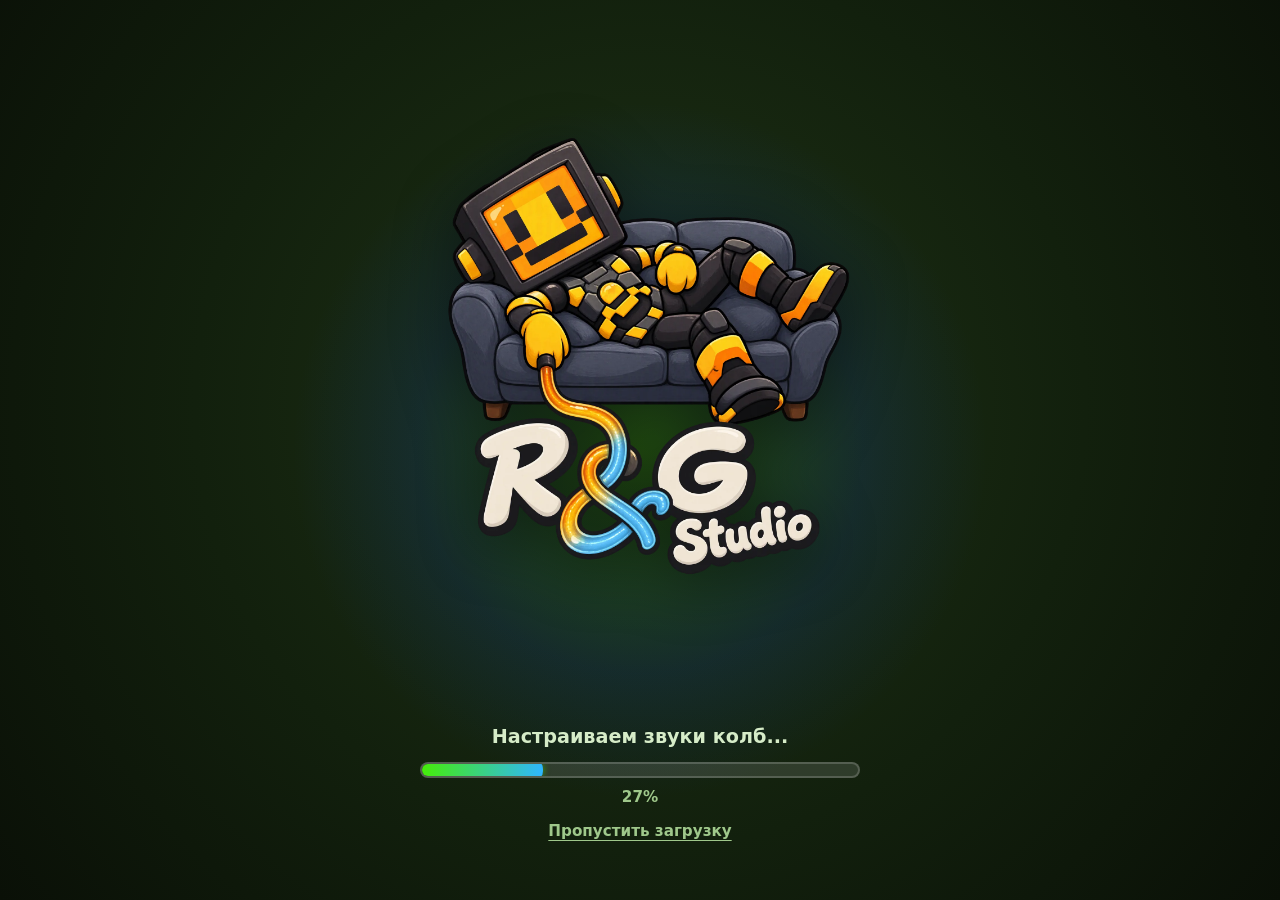
<file: index.html>
<!DOCTYPE html>
<html lang="ru">
<head>
  <meta charset="UTF-8">
  <meta name="viewport" content="width=device-width, initial-scale=1.0, maximum-scale=1.0, user-scalable=no, viewport-fit=cover">
  <title>Флорика - Спасение Мэйлии</title>
  <meta name="theme-color" content="#12200d">
  <link rel="manifest" href="manifest.json">
  <link rel="icon" type="image/png" href="assets/icons/favicon.png">
  <link rel="apple-touch-icon" href="assets/icons/icon-192.png">
  <link rel="stylesheet" href="css/style.css">
</head>
<body>

  <div class="studio-intro" id="studio-intro">
    <div class="studio-glow"></div>
    <img src="assets/samples/studio_icon.webp" alt="R&amp;G Studio" class="studio-icon" onerror="this.style.display='none'; document.getElementById('studio-fallback').style.display='block';">
    <div class="studio-fallback" id="studio-fallback">R&amp;G Studio</div>
    <div class="loader-panel" id="loader-panel">
      <div class="loader-status" id="loader-status">Флори включает свет в лаборатории...</div>
      <div class="loader-track" role="progressbar" aria-valuemin="0" aria-valuemax="100"><span id="loader-fill"></span></div>
      <div class="loader-percent" id="loader-percent">0%</div>
      <button class="btn-primary-3d loader-start is-hidden" id="btn-loader-start" data-sfx="none" onclick="Loader.start()">НАЧАТЬ</button>
      <button class="loader-skip" id="btn-loader-skip" data-sfx="none" onclick="Loader.skip()">Пропустить загрузку</button>
    </div>
  </div>

  <div class="fade-overlay" id="fade-overlay"></div>

  <div class="toast" id="toast"></div>

  <div class="modal-backdrop" id="modal-settings" onclick="App.closeModal('modal-settings')">
    <div class="modal-card modal-scroll" onclick="event.stopPropagation()">
      <h2 class="modal-title">НАСТРОЙКИ</h2>
      <div class="modal-row">
        <span class="modal-label">Звук и музыка</span>
        <button class="btn-toggle" id="btn-sound-toggle" onclick="App.toggleSound()">ВКЛ</button>
      </div>
      <div class="vol-row">
        <span class="vol-label">Музыка</span>
        <input type="range" class="vol-range" id="vol-music" min="0" max="100" step="1" value="40">
        <span class="vol-value" id="vol-music-value">40%</span>
      </div>
      <div class="vol-row">
        <span class="vol-label">Звуки</span>
        <input type="range" class="vol-range" id="vol-sfx" min="0" max="100" step="1" value="20">
        <span class="vol-value" id="vol-sfx-value">20%</span>
      </div>
      <div class="vol-row">
        <span class="vol-label">Голос Флори</span>
        <input type="range" class="vol-range" id="vol-voice" min="0" max="100" step="1" value="70">
        <span class="vol-value" id="vol-voice-value">70%</span>
      </div>
      <div class="modal-row">
        <span class="modal-label track-label" id="track-label">Трек 1 из 3</span>
        <button class="btn-toggle" type="button" onclick="App.nextTrack()">ДАЛЕЕ</button>
      </div>
      <div class="modal-row" id="row-fullscreen">
        <span class="modal-label">На весь экран</span>
        <button class="btn-toggle is-off" id="btn-fullscreen" onclick="App.toggleFullscreen()">ВЫКЛ</button>
      </div>
      <button class="btn-secondary-3d" onclick="App.replayPrologue()">ПОСМОТРЕТЬ ПРОЛОГ СНОВА</button>
      <div class="dev-code-row" id="dev-code-row">
        <input type="text" id="dev-code-input" placeholder="Код разработчика" autocomplete="off" autocapitalize="off" spellcheck="false">
        <button class="btn-toggle" onclick="App.applyDevCode()">ОК</button>
      </div>
      <div class="dev-panel is-hidden" id="dev-panel">
        <div class="modal-row">
          <span class="modal-label">Демо-режим</span>
          <button class="btn-toggle is-off" id="btn-demo-toggle" onclick="App.toggleDemo()">ВЫКЛ</button>
        </div>
        <div class="demo-slider">
          <input type="range" id="demo-range" min="0" max="100" step="1" value="0">
          <span id="demo-value">0%</span>
        </div>
        <p class="modal-note">С 85% открывается сдача данных. Реальный прогресс игрока не меняется.</p>
      </div>
      <button class="btn-danger-3d" id="btn-reset-progress" onclick="App.resetProgress()">СБРОСИТЬ ПРОГРЕСС</button>
      <button class="btn-primary-3d" data-sfx="back" onclick="App.closeModal('modal-settings')">ГОТОВО</button>
    </div>
  </div>

  <div class="modal-backdrop" id="modal-exit" onclick="App.closeModal('modal-exit')">
    <div class="modal-card" onclick="event.stopPropagation()">
      <h2 class="modal-title">ВЫЙТИ ИЗ ИГРЫ?</h2>
      <p class="modal-text">Мэйлия и Флори будут ждать тебя в лаборатории.</p>
      <button class="btn-primary-3d" onclick="App.closeModal('modal-exit')">ОСТАТЬСЯ</button>
      <button class="btn-danger-3d" onclick="App.confirmExit()">ВЫЙТИ</button>
    </div>
  </div>

  <div class="modal-backdrop" id="modal-submit" role="dialog" aria-modal="true" onclick="App.closeModal('modal-submit')">
    <div class="modal-card" onclick="event.stopPropagation()">
      <h2 class="modal-title">СДАТЬ ДАННЫЕ?</h2>
      <p class="modal-text" id="submit-text"></p>
      <button class="btn-primary-3d" onclick="App.confirmSubmit()">СДАТЬ ДАННЫЕ</button>
      <button class="btn-secondary-3d" id="submit-cancel" onclick="App.closeModal('modal-submit')">ЕЩЁ ПОИСКАТЬ</button>
    </div>
  </div>

  <div class="fusion" id="fusion">
    <div class="fusion-stage">
      <div class="fusion-flask fusion-left" id="fusion-left"></div>
      <div class="fusion-flask fusion-right" id="fusion-right"></div>
      <div class="fusion-orb" id="fusion-orb"></div>
      <span class="fusion-spark sp1"></span>
      <span class="fusion-spark sp2"></span>
      <span class="fusion-spark sp3"></span>
      <span class="fusion-spark sp4"></span>
    </div>
    <div class="fusion-caption">Мэйлия смешивает идеи...</div>
  </div>

  <div class="modal-backdrop modal-result" id="modal-feedback" role="dialog" aria-modal="true" aria-labelledby="feedback-title">
    <div class="result-stage" data-side="left">
      <div class="result-flori">
        <img src="assets/flori/flori_talk.webp" alt="Флори" id="feedback-img">
      </div>
      <div class="result-card" id="feedback-card" data-tone="win">
        <div class="result-head">
          <span class="result-icon" id="feedback-icon"></span>
          <div class="result-status">
            <h2 class="result-title" id="feedback-title"></h2>
            <div class="result-marks" id="feedback-marks"></div>
          </div>
        </div>
        <div class="result-body">
          <div class="speak-line">
            <span class="speaker-name">Флори</span>
            <button class="btn-speak is-hidden" type="button" data-sfx="none" data-speak="feedback-text" aria-label="Прочитать вслух" onclick="App.speakFrom(this)"><svg viewBox="0 0 24 24" aria-hidden="true"><path fill="currentColor" d="M3 9v6h4l5 4V5L7 9H3zm13.5 3A4.5 4.5 0 0 0 14 8v8a4.5 4.5 0 0 0 2.5-4zM14 3.2v2.1a7 7 0 0 1 0 13.4v2.1a9 9 0 0 0 0-17.6z"/></svg></button>
          </div>
          <p class="feedback-text" id="feedback-text"></p>
          <div class="feedback-tags" id="feedback-tags"></div>
        </div>
        <div class="result-actions">
          <button class="btn-blue-3d is-hidden" id="btn-fact" data-sfx="none" onclick="Lab.openFact()">ИНТЕРЕСНЫЙ ФАКТ</button>
          <button class="btn-primary-3d" onclick="Lab.nextAfterFeedback()">ДАЛЬШЕ</button>
        </div>
      </div>
    </div>
  </div>

  <div class="modal-backdrop modal-result modal-fact" id="modal-fact" role="dialog" aria-modal="true" aria-labelledby="fact-title" onclick="Lab.closeFact()">
    <div class="result-stage" data-side="right" onclick="event.stopPropagation()">
      <div class="result-flori">
        <img src="assets/flori/flori_guide.webp" alt="Флори">
      </div>
      <div class="result-card fact-card" data-tone="fact">
        <div class="fact-ribbon"><span>Интересный факт</span></div>
        <div class="fact-art" id="fact-art">
          <div class="fact-pair" id="fact-pair"></div>
          <img id="fact-img" alt="" onerror="this.style.display='none'">
        </div>
        <div class="fact-body">
          <div class="speak-line">
            <h3 class="fact-title" id="fact-title"></h3>
            <button class="btn-speak is-hidden" type="button" data-sfx="none" data-speak="fact-title,fact-text" aria-label="Прочитать вслух" onclick="App.speakFrom(this)"><svg viewBox="0 0 24 24" aria-hidden="true"><path fill="currentColor" d="M3 9v6h4l5 4V5L7 9H3zm13.5 3A4.5 4.5 0 0 0 14 8v8a4.5 4.5 0 0 0 2.5-4zM14 3.2v2.1a7 7 0 0 1 0 13.4v2.1a9 9 0 0 0 0-17.6z"/></svg></button>
          </div>
          <p class="fact-text" id="fact-text"></p>
          <details class="fact-sources" id="fact-sources-wrap">
            <summary>Откуда я это знаю</summary>
            <div id="fact-sources"></div>
          </details>
        </div>
        <div class="result-actions">
          <button class="btn-primary-3d" onclick="Lab.closeFact()">ПОНЯТНО</button>
        </div>
      </div>
    </div>
  </div>

  <div class="modal-backdrop modal-result modal-stars" id="modal-stars" role="dialog" aria-modal="true" aria-labelledby="stars-title">
    <div class="result-stage" data-side="left">
      <div class="result-flori">
        <img src="assets/flori/flori_win.webp" alt="Флори">
      </div>
      <div class="result-card" data-tone="win">
        <div class="result-head">
          <div class="result-status">
            <h2 class="stars-title" id="stars-title"></h2>
            <p class="stars-sub" id="stars-sub"></p>
          </div>
        </div>
        <div class="stars-hero" id="stars-hero"></div>
        <div class="stars-stats" id="stars-stats"></div>
        <div class="result-actions">
          <button class="btn-secondary-3d" onclick="Lab.leaveFromStars()">К ЛАБОРАТОРИЯМ</button>
          <button class="btn-primary-3d" onclick="Lab.closeStars()">ПРОДОЛЖИТЬ</button>
        </div>
      </div>
    </div>
  </div>

  <div class="modal-backdrop" id="modal-diary" role="dialog" aria-modal="true" aria-labelledby="diary-heading" onclick="Diary.close()">
    <div class="modal-card diary-card" onclick="event.stopPropagation()">
      <div class="diary-head">
        <svg class="diary-book" viewBox="0 0 24 24" aria-hidden="true"><path fill="currentColor" d="M18 2H8a3 3 0 0 0-3 3v14a3 3 0 0 0 3 3h12V4a2 2 0 0 0-2-2zm-1 13H8a1 1 0 0 0-1 1V5a1 1 0 0 1 1-1h9v11zM8 18h11v2H8a1 1 0 0 1 0-2z"/></svg>
        <h2 class="diary-title" id="diary-heading">Дневник открытий</h2>
        <button class="btn-round diary-x" type="button" aria-label="Закрыть" data-sfx="none" onclick="Diary.close()">
          <svg viewBox="0 0 24 24" aria-hidden="true"><path d="M5 5l14 14M19 5L5 19" fill="none" stroke="currentColor" stroke-width="3.2" stroke-linecap="round"/></svg>
        </button>
      </div>
      <div class="diary-tabs" role="tablist">
        <button class="diary-tab is-active" type="button" role="tab" data-tab="book" data-sfx="none" onclick="Diary.tab('book')">Открытия</button>
        <button class="diary-tab" type="button" role="tab" data-tab="stats" data-sfx="none" onclick="Diary.tab('stats')">Сводка</button>
      </div>
      <div class="diary-body" id="diary-body"></div>
    </div>
  </div>

  <div class="app-viewport">

    <section class="screen active" id="screen-menu">

      <button class="btn-gear only-compact" aria-label="Настройки" onclick="App.openSettings()">
        <svg viewBox="0 0 24 24" aria-hidden="true"><path fill="currentColor" d="M19.14 12.94c.04-.3.06-.61.06-.94 0-.32-.02-.64-.07-.94l2.03-1.58a.49.49 0 0 0 .12-.61l-1.92-3.32a.488.488 0 0 0-.59-.22l-2.39.96c-.5-.38-1.03-.7-1.62-.94l-.36-2.54a.484.484 0 0 0-.48-.41h-3.84c-.24 0-.43.17-.47.41l-.36 2.54c-.59.24-1.13.57-1.62.94l-2.39-.96c-.22-.08-.47 0-.59.22L2.74 8.87c-.12.21-.08.47.12.61l2.03 1.58c-.05.3-.09.63-.09.94s.02.64.07.94l-2.03 1.58a.49.49 0 0 0-.12.61l1.92 3.32c.12.22.37.29.59.22l2.39-.96c.5.38 1.03.7 1.62.94l.36 2.54c.05.24.24.41.48.41h3.84c.24 0 .44-.17.47-.41l.36-2.54c.59-.24 1.13-.56 1.62-.94l2.39.96c.22.08.47 0 .59-.22l1.92-3.32c.12-.22.07-.47-.12-.61l-2.01-1.58zM12 15.6c-1.98 0-3.6-1.62-3.6-3.6s1.62-3.6 3.6-3.6 3.6 1.62 3.6 3.6-1.62 3.6-3.6 3.6z"/></svg>
      </button>

      <div class="logo-zone">
        <img src="assets/samples/logo_banner.webp" alt="Флорика" class="main-logo-img" id="logo-img" onerror="this.style.display='none'; document.getElementById('logo-fallback').style.display='block';">
        <div class="logo-fallback" id="logo-fallback">
          <h1>ФЛОРИКА</h1>
          <span>Спасение логики Мэйлии</span>
        </div>
      </div>

      <div class="flori-stage">
        <img src="assets/flori/flori_hello.webp" alt="Флори приветствует" class="flori-hero-sprite">
      </div>

      <div class="hills-vacuum-track">
        <img src="assets/samples/toy_vacuum.webp" alt="Робот-пылесос" class="vacuum-sprite" id="vacuum-img" onerror="this.style.display='none';">
      </div>

      <div class="bushes-foreground-layer"></div>

      <div class="menu-action-zone">
        <button class="btn-primary-3d btn-play" id="btn-start-game" onclick="App.onPlay()">ИГРАТЬ</button>

        <div class="menu-secondary-row">
          <button class="btn-menu is-locked" id="btn-sandbox" onclick="App.showLocked()">
            <svg class="icon-lock" viewBox="0 0 24 24" aria-hidden="true"><path fill="currentColor" d="M17 9V7a5 5 0 0 0-10 0v2H5v12h14V9h-2zm-8-2a3 3 0 0 1 6 0v2H9V7z"/></svg>
            <span>ПЕСОЧНИЦА</span>
          </button>
          <button class="btn-menu only-wide" id="btn-settings-wide" onclick="App.openSettings()">НАСТРОЙКИ</button>
          <button class="btn-menu is-danger" id="btn-exit" onclick="App.openModal('modal-exit')">ВЫХОД</button>
        </div>
      </div>

    </section>

    <section class="screen" id="screen-tutorial" onclick="App.onScreenTap()">

      <button class="btn-skip" id="btn-tutorial-skip" onclick="event.stopPropagation(); App.skipPrologue()">
        <span>Пропустить</span>
        <svg viewBox="0 0 24 24" aria-hidden="true"><path fill="currentColor" d="M5 5l8 7-8 7V5zm9 0l8 7-8 7V5z"/></svg>
      </button>

      <div class="tutorial-stage" id="tutorial-stage">
        <img src="assets/flori/flori_panic.webp" alt="Флори" class="tutorial-flori-sprite" id="tutorial-flori-img">
      </div>

      <div class="dialogue-box" id="dialogue-box">
        <div class="dialogue-header">
          <span class="speaker-name">Флори</span>
          <div class="step-indicator" id="step-indicator"></div>
        </div>

        <p class="dialogue-text" id="dialogue-text"><span id="dialogue-typed"></span><span class="dialogue-pending" id="dialogue-pending"></span></p>

        <div class="name-input-wrap">
          <input type="text" id="player-name-input" placeholder="Введи своё имя..." maxlength="15" autocomplete="off" enterkeyhint="done">
          <div class="gender-pick" id="gender-pick" role="radiogroup" aria-label="Как к тебе обращаться">
            <button type="button" class="gender-btn" data-gender="m" role="radio" aria-checked="false" onclick="event.stopPropagation(); App.pickGender('m')">Исследователь</button>
            <button type="button" class="gender-btn" data-gender="f" role="radio" aria-checked="false" onclick="event.stopPropagation(); App.pickGender('f')">Исследовательница</button>
          </div>
          <p class="name-error" id="name-error" aria-live="polite"></p>
        </div>

        <div class="dialogue-buttons">
          <button id="btn-tutorial-prev" class="btn-secondary-3d" onclick="event.stopPropagation(); App.goBack()">В МЕНЮ</button>
          <button id="btn-tutorial-next" class="btn-primary-3d btn-dialogue" onclick="event.stopPropagation(); App.advance()">ДАЛЬШЕ</button>
        </div>
      </div>

    </section>

    <section class="screen" id="screen-levels">

      <div class="top-bar levels-top">
        <img src="assets/samples/logo_banner.webp" alt="Флорика" class="levels-logo" onerror="this.style.display='none'; document.getElementById('levels-logo-text').style.display='block';">
        <span class="levels-logo-text" id="levels-logo-text">ФЛОРИКА</span>

        <div class="mailia-bar">
          <div class="mailia-track"><div class="mailia-fill"></div></div>
          <span class="mailia-percent">0%</span>
          <span class="demo-tag">ДЕМО</span>
          <div class="mailia-avatar">
            <img src="assets/samples/mailia_icon.webp" alt="" onerror="this.style.display='none'">
            <span>М</span>
          </div>
        </div>

        <div class="stars-counter">
          <svg class="star-icon earned" viewBox="0 0 24 24" aria-hidden="true"><path d="M12 2l3.09 6.26L22 9.27l-5 4.87 1.18 6.88L12 17.77l-6.18 3.25L7 14.14 2 9.27l6.91-1.01L12 2z"/></svg>
          <span id="levels-stars">0 / 18</span>
        </div>
      </div>

      <div class="levels-main">
        <div class="levels-flori">
          <img src="assets/flori/flori_guide.webp" alt="Флори" class="levels-flori-img">
        </div>

        <div class="levels-center">
          <div class="levels-panel">
            <div class="levels-grid" id="levels-grid"></div>
          </div>

          <div class="levels-actions">
            <button class="btn-back" onclick="App.backToMenu()">
              <svg viewBox="0 0 24 24" aria-hidden="true"><path fill="currentColor" d="M20 11H7.83l5.59-5.59L12 4l-8 8 8 8 1.41-1.41L7.83 13H20v-2z"/></svg>
              <span>Назад</span>
            </button>
            <button class="btn-primary-3d btn-finale is-disabled" id="btn-finale" onclick="App.onFinale()">СДАТЬ ДАННЫЕ МЭЙЛИИ</button>
          </div>
        </div>

        <div class="levels-spacer"></div>
      </div>

    </section>

    <section class="screen" id="screen-lab">

      <div class="top-bar lab-top">
        <button class="btn-back" onclick="Lab.onBack()">
          <svg viewBox="0 0 24 24" aria-hidden="true"><path fill="currentColor" d="M20 11H7.83l5.59-5.59L12 4l-8 8 8 8 1.41-1.41L7.83 13H20v-2z"/></svg>
          <span>Назад</span>
        </button>

        <div class="mailia-bar">
          <div class="mailia-track"><div class="mailia-fill"></div></div>
          <span class="mailia-percent">0%</span>
          <span class="demo-tag">ДЕМО</span>
          <div class="mailia-avatar">
            <img src="assets/samples/mailia_icon.webp" alt="" onerror="this.style.display='none'">
            <span>М</span>
          </div>
        </div>

        <div class="lab-right">
          <button class="btn-round btn-diary" id="btn-diary" type="button" aria-label="Дневник открытий" data-sfx="none" onclick="Diary.open('book')">
            <svg viewBox="0 0 24 24" aria-hidden="true"><path fill="currentColor" d="M18 2H8a3 3 0 0 0-3 3v14a3 3 0 0 0 3 3h12V4a2 2 0 0 0-2-2zm-1 13H8a1 1 0 0 0-1 1V5a1 1 0 0 1 1-1h9v11zM8 18h11v2H8a1 1 0 0 1 0-2z"/></svg>
            <span class="diary-label">Дневник</span>
            <span class="diary-dot is-hidden" id="diary-dot"></span>
          </button>
          <div class="lab-stars">
            <svg class="star-icon lab-star" viewBox="0 0 24 24" aria-hidden="true"><path d="M12 2l3.09 6.26L22 9.27l-5 4.87 1.18 6.88L12 17.77l-6.18 3.25L7 14.14 2 9.27l6.91-1.01L12 2z"/></svg>
            <svg class="star-icon lab-star" viewBox="0 0 24 24" aria-hidden="true"><path d="M12 2l3.09 6.26L22 9.27l-5 4.87 1.18 6.88L12 17.77l-6.18 3.25L7 14.14 2 9.27l6.91-1.01L12 2z"/></svg>
            <svg class="star-icon lab-star" viewBox="0 0 24 24" aria-hidden="true"><path d="M12 2l3.09 6.26L22 9.27l-5 4.87 1.18 6.88L12 17.77l-6.18 3.25L7 14.14 2 9.27l6.91-1.01L12 2z"/></svg>
            <span class="lab-count" id="lab-count">0 / 28</span>
          </div>
          <button class="btn-round" id="btn-lab-settings" aria-label="Настройки" onclick="App.openSettings()">
            <svg viewBox="0 0 24 24" aria-hidden="true"><path fill="currentColor" d="M19.14 12.94c.04-.3.06-.61.06-.94 0-.32-.02-.64-.07-.94l2.03-1.58a.49.49 0 0 0 .12-.61l-1.92-3.32a.488.488 0 0 0-.59-.22l-2.39.96c-.5-.38-1.03-.7-1.62-.94l-.36-2.54a.484.484 0 0 0-.48-.41h-3.84c-.24 0-.43.17-.47.41l-.36 2.54c-.59.24-1.13.57-1.62.94l-2.39-.96c-.22-.08-.47 0-.59.22L2.74 8.87c-.12.21-.08.47.12.61l2.03 1.58c-.05.3-.09.63-.09.94s.02.64.07.94l-2.03 1.58a.49.49 0 0 0-.12.61l1.92 3.32c.12.22.37.29.59.22l2.39-.96c.5.38 1.03.7 1.62.94l.36 2.54c.05.24.24.41.48.41h3.84c.24 0 .44-.17.47-.41l.36-2.54c.59-.24 1.13-.56 1.62-.94l2.39.96c.22.08.47 0 .59-.22l1.92-3.32c.12-.22.07-.47-.12-.61l-2.01-1.58zM12 15.6c-1.98 0-3.6-1.62-3.6-3.6s1.62-3.6 3.6-3.6 3.6 1.62 3.6 3.6-1.62 3.6-3.6 3.6z"/></svg>
          </button>
        </div>
      </div>

      <div class="lab-body" id="lab-body" data-view="shelf">

        <div class="lab-pane shelf-pane" id="pane-shelf">
          <div class="shelf-area" id="shelf-area">
            <svg class="link-layer" id="link-layer" aria-hidden="true"></svg>
            <div class="flask-grid" id="flask-grid"></div>
          </div>

          <div class="shelf-actions">
            <button class="btn-primary-3d btn-create is-disabled" id="btn-create" data-sfx="none" onclick="Lab.createHypothesis()">СОЗДАТЬ ГИПОТЕЗУ</button>
          </div>
        </div>

        <div class="lab-pane tablet-pane" id="pane-tablet">
          <div class="tablet" id="tablet" data-state="idle">

            <div class="tablet-idle">
              <div class="idle-orb"></div>
              <p>Выбери две колбы на полке и нажми «Создать гипотезу». Мэйлия предложит идею, а ты проверишь её.</p>
            </div>

            <div class="tablet-content">
              <div class="tablet-chips">
                <span class="chip">Гипотеза Мэйлии</span>
                <span class="chip done is-hidden" id="chip-done">Уже проверено</span>
                <button class="btn-to-shelf" type="button" data-sfx="back" onclick="Lab.backToShelf()">
                  <svg viewBox="0 0 24 24" aria-hidden="true"><path fill="currentColor" d="M20 11H7.83l5.59-5.59L12 4l-8 8 8 8 1.41-1.41L7.83 13H20v-2z"/></svg>
                  <span>К колбам</span>
                </button>
              </div>

              <div class="hyp-row">
                <div class="hyp-icon" id="hyp-icon">
                  <img id="hyp-img" alt="" onerror="this.style.display='none'">
                </div>
                <div class="hyp-info">
                  <div class="speak-line">
                    <h3 id="hyp-title"></h3>
                    <button class="btn-speak is-hidden" type="button" data-sfx="none" data-speak="hyp-title,hyp-text" aria-label="Прочитать вслух" onclick="App.speakFrom(this)"><svg viewBox="0 0 24 24" aria-hidden="true"><path fill="currentColor" d="M3 9v6h4l5 4V5L7 9H3zm13.5 3A4.5 4.5 0 0 0 14 8v8a4.5 4.5 0 0 0 2.5-4zM14 3.2v2.1a7 7 0 0 1 0 13.4v2.1a9 9 0 0 0 0-17.6z"/></svg></button>
                  </div>
                  <p id="hyp-text"></p>
                </div>
              </div>

              <div class="hint-zone">
                <button class="btn-hint" id="btn-hint" data-sfx="none" onclick="Lab.toggleHint()">
                  <svg viewBox="0 0 24 24" aria-hidden="true"><path fill="currentColor" d="M9 21c0 .55.45 1 1 1h4c.55 0 1-.45 1-1v-1H9v1zm3-19C8.14 2 5 5.14 5 9c0 2.38 1.19 4.47 3 5.74V17c0 .55.45 1 1 1h6c.55 0 1-.45 1-1v-2.26c1.81-1.27 3-3.36 3-5.74 0-3.86-3.14-7-7-7z"/></svg>
                  <span>Подсказка</span>
                </button>
                <div class="hint-bubble" id="hint-bubble"></div>
              </div>

              <div class="verdict-row">
                <button class="btn-verdict yes" id="btn-yes" data-sfx="none" onclick="Lab.chooseVerdict(true)">
                  <svg viewBox="0 0 24 24" aria-hidden="true"><path fill="currentColor" d="M9 16.17 4.83 12l-1.42 1.41L9 19 21 7l-1.41-1.41z"/></svg>
                  <span>Возможно</span>
                </button>
                <button class="btn-verdict no" id="btn-no" data-sfx="none" onclick="Lab.chooseVerdict(false)">
                  <svg viewBox="0 0 24 24" aria-hidden="true"><path fill="currentColor" d="M19 6.41 17.59 5 12 10.59 6.41 5 5 6.41 10.59 12 5 17.59 6.41 19 12 13.41 17.59 19 19 17.59 13.41 12z"/></svg>
                  <span>Невозможно</span>
                </button>
              </div>

              <div class="explain" id="explain">
                <div class="explain-inner">
                  <div class="explain-title"><span>Объяснение</span><button class="btn-speak is-hidden" type="button" data-sfx="none" data-speak="options-grid" aria-label="Прочитать вслух" onclick="App.speakFrom(this)"><svg viewBox="0 0 24 24" aria-hidden="true"><path fill="currentColor" d="M3 9v6h4l5 4V5L7 9H3zm13.5 3A4.5 4.5 0 0 0 14 8v8a4.5 4.5 0 0 0 2.5-4zM14 3.2v2.1a7 7 0 0 1 0 13.4v2.1a9 9 0 0 0 0-17.6z"/></svg></button></div>
                  <div class="options-grid" id="options-grid"></div>
                  <button class="btn-primary-3d btn-check is-disabled" id="btn-check" data-sfx="none" onclick="Lab.checkAnswer()">ПРОВЕРИТЬ</button>
                </div>
              </div>
            </div>

          </div>
        </div>

      </div>

    </section>

    <section class="screen" id="screen-stub">

      <div class="tutorial-stage">
        <img src="assets/flori/flori_guide.webp" alt="Флори" class="tutorial-flori-sprite" id="stub-flori-img">
      </div>

      <div class="dialogue-box">
        <div class="dialogue-header">
          <span class="speaker-name" id="stub-title"></span>
        </div>
        <p class="dialogue-text" id="stub-text"></p>
        <div class="ending-badge is-hidden" id="stub-badge">
          <svg viewBox="0 0 24 24" aria-hidden="true"><path d="M12 2l3.09 6.26L22 9.27l-5 4.87 1.18 6.88L12 17.77l-6.18 3.25L7 14.14 2 9.27l6.91-1.01L12 2z"/></svg>
          <div>
            <strong id="stub-badge-title"></strong>
            <span id="stub-badge-text"></span>
          </div>
        </div>
        <div class="dialogue-buttons">
          <button class="btn-secondary-3d btn-dialogue is-hidden" id="btn-stub-more" onclick="App.continueAfterEnding()">ИССЛЕДОВАТЬ ДАЛЬШЕ</button>
          <button class="btn-primary-3d btn-dialogue" id="btn-stub-next" onclick="App.advanceStub()">В МЕНЮ</button>
        </div>
      </div>

    </section>

  </div>

  <script src="js/data.js" defer></script>
  <script src="js/name.js" defer></script>
  <script src="js/loader.js" defer></script>
  <script src="js/app.js" defer></script>
  <script src="js/lab.js" defer></script>
  <script src="js/diary.js" defer></script>
  <script src="js/vacuum.js" defer></script>
</body>
</html>
</file>
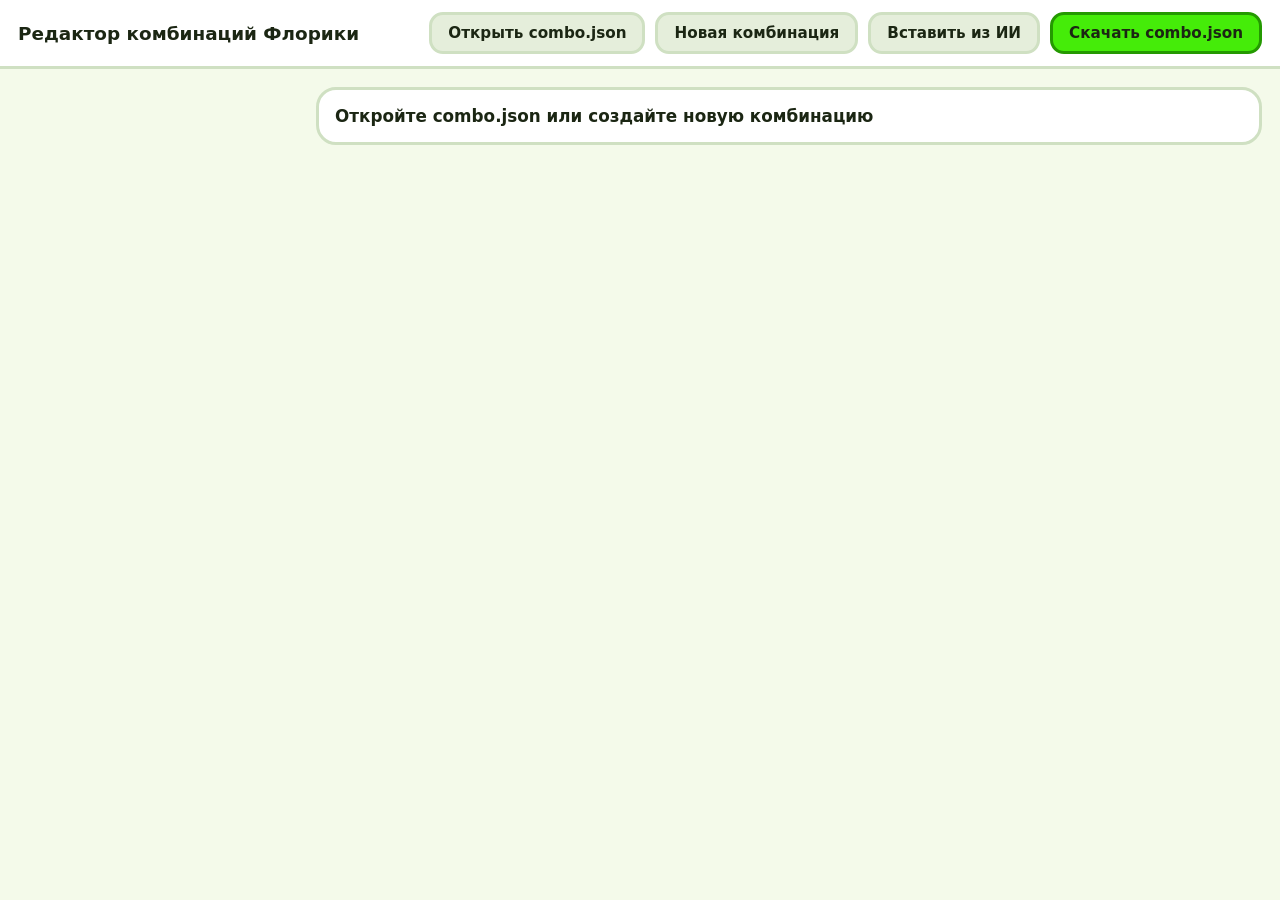
<file: editor.html>
<!DOCTYPE html>
<html lang="ru">
<head>
<meta charset="UTF-8">
<meta name="viewport" content="width=device-width, initial-scale=1.0">
<title>Редактор комбинаций Флорики</title>
<style>
:root {
  --green: #45ec09;
  --green-dark: #249901;
  --cream: #f4faea;
  --ink: #1b2613;
  --line: #cfe0c2;
  --amber: #f5a524;
  --coral: #ff6f61;
  --blue: #0945ec;
}
* {
  box-sizing: border-box;
  font-family: system-ui, -apple-system, "Segoe UI", Roboto, sans-serif;
}
body {
  margin: 0;
  background: var(--cream);
  color: var(--ink);
}
header {
  position: sticky;
  top: 0;
  z-index: 5;
  display: flex;
  flex-wrap: wrap;
  align-items: center;
  gap: 10px;
  padding: 12px 18px;
  background: #fff;
  border-bottom: 3px solid var(--line);
}
header h1 {
  margin: 0 auto 0 0;
  font-size: 1.15rem;
  font-weight: 900;
}
button, .file-btn {
  padding: 9px 16px;
  background: #e5eedb;
  color: var(--ink);
  border: 3px solid var(--line);
  border-radius: 14px;
  font-size: 0.95rem;
  font-weight: 800;
  cursor: pointer;
}
button.primary {
  background: var(--green);
  border-color: var(--green-dark);
}
button.small {
  padding: 4px 10px;
  font-size: 0.85rem;
  border-radius: 10px;
}
button.danger {
  background: #ffe4e0;
  border-color: #ffb8b0;
}
.file-btn input {
  display: none;
}
main {
  display: grid;
  grid-template-columns: 280px minmax(0, 1fr);
  gap: 18px;
  padding: 18px;
  max-width: 1280px;
  margin: 0 auto;
}
#list {
  display: flex;
  flex-direction: column;
  gap: 8px;
  align-self: start;
  position: sticky;
  top: 80px;
  max-height: calc(100vh - 100px);
  overflow-y: auto;
}
.item {
  display: flex;
  align-items: center;
  gap: 8px;
  padding: 10px 12px;
  background: #fff;
  border: 3px solid var(--line);
  border-radius: 14px;
  text-align: left;
  cursor: pointer;
}
.item.active {
  border-color: var(--green-dark);
  background: #effcea;
}
.item b {
  display: block;
  font-size: 0.95rem;
}
.item small {
  color: #5d6b55;
}
.dot {
  flex: none;
  width: 12px;
  height: 12px;
  border-radius: 50%;
  background: var(--green);
}
.dot.warn {
  background: var(--amber);
}
.dot.bad {
  background: var(--coral);
}
#form {
  display: flex;
  flex-direction: column;
  gap: 16px;
}
.card {
  display: flex;
  flex-direction: column;
  gap: 10px;
  padding: 16px;
  background: #fff;
  border: 3px solid var(--line);
  border-radius: 20px;
}
.card h2 {
  margin: 0;
  font-size: 1.05rem;
}
label {
  font-size: 0.85rem;
  font-weight: 800;
  color: #4b633b;
}
input[type="text"], textarea, select {
  width: 100%;
  padding: 9px 12px;
  background: var(--cream);
  color: var(--ink);
  border: 3px solid var(--line);
  border-radius: 12px;
  font-size: 1rem;
  resize: vertical;
}
textarea:focus, input:focus, select:focus {
  outline: none;
  border-color: var(--green-dark);
}
.row {
  display: flex;
  flex-wrap: wrap;
  gap: 10px;
  align-items: center;
}
.row > * {
  flex: 1 1 160px;
}
.meta {
  display: flex;
  flex-wrap: wrap;
  gap: 4px 14px;
  min-height: 1.2em;
  font-size: 0.8rem;
  font-weight: 700;
  color: #6b7a62;
}
.meta .ok {
  color: #1d7a2a;
}
.meta .warn {
  color: #a86a00;
}
.meta .bad {
  color: #b33a2f;
}
.option {
  display: grid;
  grid-template-columns: 38px minmax(0, 1fr);
  gap: 10px;
  padding: 10px;
  border: 3px solid var(--line);
  border-radius: 14px;
}
.option.correct {
  border-color: var(--green-dark);
  background: #effcea;
}
.letter {
  display: flex;
  justify-content: center;
  align-items: center;
  height: 38px;
  background: var(--blue);
  color: #fff;
  border-radius: 50%;
  font-weight: 900;
}
.reactions {
  display: grid;
  grid-template-columns: repeat(2, minmax(0, 1fr));
  gap: 12px;
}
#problems {
  margin: 0;
  padding-left: 20px;
  font-size: 0.9rem;
  font-weight: 700;
}
#problems li.bad {
  color: #b33a2f;
}
#problems li.warn {
  color: #a86a00;
}
#problems li.ok {
  color: #1d7a2a;
  list-style: none;
  margin-left: -20px;
}
.tip {
  padding: 10px 14px;
  background: #fff8e1;
  border: 3px solid #f2d36b;
  border-radius: 14px;
  font-size: 0.9rem;
  font-weight: 700;
  line-height: 1.4;
}
.importer-card {
  max-width: 1244px;
  margin: 18px auto 0;
}
#importer {
  padding: 0 18px;
}
#importer[hidden] {
  display: none;
}
@media (max-width: 900px) {
  main {
    grid-template-columns: 1fr;
  }
  #list {
    position: static;
    max-height: none;
    flex-direction: row;
    overflow-x: auto;
  }
  .reactions {
    grid-template-columns: 1fr;
  }
}
</style>
</head>
<body>
<header>
  <h1>Редактор комбинаций Флорики</h1>
  <label class="file-btn">Открыть combo.json<input type="file" id="file" accept=".json,application/json"></label>
  <button id="add">Новая комбинация</button>
  <button id="paste">Вставить из ИИ</button>
  <button id="save" class="primary">Скачать combo.json</button>
</header>
<div id="importer" hidden>
  <div class="card importer-card">
    <h2>Вставьте ответ ИИ</h2>
    <div class="tip">Можно вставить целый ответ вместе с кодовым блоком. Если такой комбинации ещё нет, она добавится. Если есть, обновятся только те поля, которые прислал ИИ.</div>
    <textarea id="importer-text" rows="10" placeholder="Сюда вставьте JSON, который дал ИИ"></textarea>
    <div class="row">
      <button class="primary" id="importer-apply">Применить</button>
      <button id="importer-close">Закрыть</button>
    </div>
    <div class="meta" id="importer-result"></div>
  </div>
</div>
<main>
  <div id="list"></div>
  <div id="form"></div>
</main>
<script>
const ITEMS = [
  ["apple", "Яблоко"], ["pear", "Груша"], ["dog", "Собака"], ["cat", "Кот"],
  ["clock", "Часы"], ["flashlight", "Фонарик"], ["fan", "Вентилятор"], ["camera", "Камера"]
];
const LIMITS = { hypothesis: 120, option: 70, reaction: 100, hint: 100, factTitle: 50, factText: 170 };
const TYPES = [
  ["correct", "верный"], ["wrong_possible", "неверный: говорит, что возможно"],
  ["wrong_impossible", "неверный: говорит, что невозможно"], ["close", "похожий на верный"]
];
const LETTERS = ["A", "B", "C", "D"];
const RU = ["А", "Б", "В", "Г"];
const STORE = "florika_editor_draft";

let combos = [];
let current = 0;

function el(tag, props, kids) {
  const node = document.createElement(tag);
  Object.keys(props || {}).forEach(key => {
    if (key === "class") node.className = props[key];
    else if (key === "text") node.textContent = props[key];
    else if (key.startsWith("on")) node.addEventListener(key.slice(2), props[key]);
    else node.setAttribute(key, props[key]);
  });
  (kids || []).forEach(kid => node.appendChild(typeof kid === "string" ? document.createTextNode(kid) : kid));
  return node;
}

function blankCombo() {
  const reactions = {};
  ["true", "false"].forEach(v => LETTERS.forEach(l => { reactions[v + "_" + l] = ""; }));
  return {
    id: "apple_pear",
    title: "",
    hypothesis: "",
    verdict: true,
    options: LETTERS.map((l, i) => ({ id: l, text: "", correct: i === 0, type: i === 0 ? "correct" : "wrong_possible" })),
    reactions,
    hint: "",
    fact: { title: "", text: "", sources: [] }
  };
}

function normalize(combo) {
  const options = combo.options || [];
  const mapping = {};
  options.forEach((o, i) => { mapping[o.id] = LETTERS[i]; });
  const same = options.every((o, i) => o.id === LETTERS[i]);
  if (!same) {
    const next = {};
    Object.keys(combo.reactions || {}).forEach(key => {
      const parts = key.split("_");
      next[parts[0] + "_" + (mapping[parts[1]] || parts[1])] = combo.reactions[key];
    });
    options.forEach((o, i) => { o.id = LETTERS[i]; });
    combo.reactions = next;
  }
  combo.reactions = combo.reactions || {};
  ["true", "false"].forEach(v => LETTERS.forEach(l => {
    const key = v + "_" + l;
    if (typeof combo.reactions[key] === "object" && combo.reactions[key] !== null) return;
    if (combo.reactions[key] === undefined) combo.reactions[key] = "";
  }));
  combo.fact = combo.fact || { title: "", text: "", sources: [] };
  combo.fact.sources = combo.fact.sources || [];
  return combo;
}

function reactionText(value) {
  return typeof value === "string" ? value : (value && value.text) || "";
}

function setReaction(combo, key, text) {
  const old = combo.reactions[key];
  if (old && typeof old === "object") old.text = text;
  else combo.reactions[key] = text;
}

function wordsInfo(text) {
  const sentences = text.split(/[.!?…]+/).map(s => s.trim()).filter(Boolean);
  const long = [];
  let tooLong = 0;
  sentences.forEach(s => {
    const words = s.split(/\s+/).filter(Boolean);
    if (words.length > 13) tooLong++;
    words.forEach(w => {
      const clean = w.replace(/[^А-Яа-яЁёA-Za-z-]/g, "");
      if (clean.length >= 11 && long.indexOf(clean.toLowerCase()) === -1) long.push(clean.toLowerCase());
    });
  });
  return { tooLong, long };
}

function metaFor(text, limit) {
  const box = el("div", { class: "meta" });
  const len = text.replace(/\{([^{}|]*)\|[^{}|]*\}/g, "$1").length;
  const cls = len <= limit ? "ok" : (len <= limit * 1.3 ? "warn" : "bad");
  box.appendChild(el("span", { class: cls, text: len + " из " + limit + " знаков" }));
  const info = wordsInfo(text);
  if (info.tooLong) box.appendChild(el("span", { class: "warn", text: "Длинных предложений: " + info.tooLong }));
  if (info.long.length) box.appendChild(el("span", { class: "warn", text: "Сложные слова: " + info.long.slice(0, 4).join(", ") }));
  return box;
}

function field(labelText, value, limit, rows, onInput) {
  const area = el("textarea", { rows: String(rows) });
  area.value = value;
  const wrap = el("div", {}, [el("label", { text: labelText }), area]);
  let meta = metaFor(value, limit);
  wrap.appendChild(meta);
  area.addEventListener("input", () => {
    onInput(area.value);
    const fresh = metaFor(area.value, limit);
    wrap.replaceChild(fresh, meta);
    meta = fresh;
    persist();
    refreshList();
    refreshProblems();
  });
  return wrap;
}

function problems(combo) {
  const list = [];
  const correct = combo.options.filter(o => o.correct);
  if (correct.length !== 1) list.push(["bad", "Должен быть ровно один верный вариант, сейчас: " + correct.length]);
  combo.options.forEach((o, i) => {
    if (o.correct && o.type !== "correct") list.push(["warn", "Вариант " + RU[i] + " верный, но его тип не «верный»"]);
    if (!o.correct && o.type === "correct") list.push(["warn", "Вариант " + RU[i] + " не верный, но тип стоит «верный»"]);
    if (!o.text.trim()) list.push(["bad", "Вариант " + RU[i] + " пустой"]);
  });
  if (!combo.hypothesis.trim()) list.push(["bad", "Нет текста гипотезы"]);
  Object.keys(combo.reactions).forEach(key => {
    if (!reactionText(combo.reactions[key]).trim()) list.push(["bad", "Нет реакции: " + key]);
  });
  if (!combo.hint.trim()) list.push(["warn", "Нет подсказки"]);
  if (!combo.fact.text.trim()) list.push(["warn", "Нет текста факта"]);
  if (combo.hypothesis.length > LIMITS.hypothesis * 1.3) list.push(["warn", "Гипотеза длинновата для 3 класса"]);
  if (combo.fact.text.length > LIMITS.factText * 1.3) list.push(["warn", "Факт длинноват, его не будут читать"]);
  const dup = combos.filter(c => c !== combo && sortedId(c.id) === sortedId(combo.id));
  if (dup.length) list.push(["bad", "Такая пара колб уже есть в другой комбинации"]);
  return list;
}

function sortedId(id) {
  return String(id).split("_").sort().join("_");
}

function status(combo) {
  const list = problems(combo);
  if (list.some(p => p[0] === "bad")) return "bad";
  return list.length ? "warn" : "";
}

function persist() {
  try {
    localStorage.setItem(STORE, JSON.stringify(combos));
  } catch (e) {}
}

function refreshList() {
  const box = document.getElementById("list");
  box.innerHTML = "";
  combos.forEach((combo, i) => {
    const item = el("button", { class: "item" + (i === current ? " active" : "") }, [
      el("span", { class: "dot " + status(combo) }),
      el("span", {}, [el("b", { text: combo.title || "Без названия" }), el("small", { text: combo.id })])
    ]);
    item.addEventListener("click", () => { current = i; render(); });
    box.appendChild(item);
  });
}

function refreshProblems() {
  const box = document.getElementById("problems");
  if (!box || !combos[current]) return;
  box.innerHTML = "";
  const list = problems(combos[current]);
  if (!list.length) box.appendChild(el("li", { class: "ok", text: "Всё в порядке" }));
  list.forEach(p => box.appendChild(el("li", { class: p[0], text: p[1] })));
}

function swapOptions(combo, i, j) {
  if (j < 0 || j >= combo.options.length) return;
  const a = combo.options[i];
  const b = combo.options[j];
  [a.text, b.text] = [b.text, a.text];
  [a.correct, b.correct] = [b.correct, a.correct];
  [a.type, b.type] = [b.type, a.type];
  ["true", "false"].forEach(v => {
    const ka = v + "_" + LETTERS[i];
    const kb = v + "_" + LETTERS[j];
    const tmp = combo.reactions[ka];
    combo.reactions[ka] = combo.reactions[kb];
    combo.reactions[kb] = tmp;
  });
}

function pairSelect(combo) {
  const parts = String(combo.id).split("_");
  const make = (index) => {
    const select = el("select");
    ITEMS.forEach(item => select.appendChild(el("option", { value: item[0], text: item[1] })));
    if (!ITEMS.some(item => item[0] === parts[index])) select.appendChild(el("option", { value: parts[index] || "", text: parts[index] || "-" }));
    select.value = parts[index] || ITEMS[0][0];
    return select;
  };
  const first = make(0);
  const second = make(1);
  const update = () => {
    combo.id = sortedId(first.value + "_" + second.value);
    idLabel.textContent = "id: " + combo.id;
    persist();
    refreshList();
    refreshProblems();
  };
  const idLabel = el("small", { text: "id: " + combo.id });
  first.addEventListener("change", update);
  second.addEventListener("change", update);
  return el("div", {}, [el("label", { text: "Какие колбы смешиваются" }), el("div", { class: "row" }, [first, second]), idLabel]);
}

function render() {
  refreshList();
  const form = document.getElementById("form");
  form.innerHTML = "";
  const combo = combos[current];
  if (!combo) {
    form.appendChild(el("div", { class: "card" }, [el("h2", { text: "Откройте combo.json или создайте новую комбинацию" })]));
    return;
  }

  const head = el("div", { class: "card" }, [
    el("h2", { text: "Основное" }),
    pairSelect(combo),
    field("Название", combo.title, 40, 1, v => { combo.title = v; }),
    field("Гипотеза Мэйлии", combo.hypothesis, LIMITS.hypothesis, 3, v => { combo.hypothesis = v; })
  ]);
  const verdict = el("select");
  verdict.appendChild(el("option", { value: "true", text: "Возможно" }));
  verdict.appendChild(el("option", { value: "false", text: "Невозможно" }));
  verdict.value = String(combo.verdict);
  verdict.addEventListener("change", () => { combo.verdict = verdict.value === "true"; persist(); });
  head.appendChild(el("div", {}, [el("label", { text: "Правильный вердикт" }), verdict]));
  form.appendChild(head);

  const optionsCard = el("div", { class: "card" }, [el("h2", { text: "Варианты объяснения" })]);
  combo.options.forEach((option, i) => {
    const radio = el("input", { type: "radio", name: "correct" });
    radio.checked = option.correct;
    radio.addEventListener("change", () => {
      combo.options.forEach((o, k) => {
        o.correct = k === i;
        o.type = k === i ? "correct" : (o.type === "correct" ? "wrong_possible" : o.type);
      });
      persist();
      render();
    });
    const type = el("select");
    TYPES.forEach(t => type.appendChild(el("option", { value: t[0], text: t[1] })));
    type.value = option.type;
    type.addEventListener("change", () => { option.type = type.value; persist(); refreshProblems(); });
    const controls = el("div", { class: "row" }, [
      el("label", {}, [radio, " это верный ответ"]),
      type,
      el("button", { class: "small", text: "Выше", onclick: () => { swapOptions(combo, i, i - 1); persist(); render(); } }),
      el("button", { class: "small", text: "Ниже", onclick: () => { swapOptions(combo, i, i + 1); persist(); render(); } })
    ]);
    optionsCard.appendChild(el("div", { class: "option" + (option.correct ? " correct" : "") }, [
      el("div", { class: "letter", text: RU[i] }),
      el("div", {}, [field("Текст варианта", option.text, LIMITS.option, 2, v => { option.text = v; }), controls])
    ]));
  });
  form.appendChild(optionsCard);

  const reactionsCard = el("div", { class: "card" }, [
    el("h2", { text: "Что говорит Флори" }),
    el("div", { class: "tip", text: "Если ребёнок выбрал нужный вердикт, но не тот вариант, Флори объясняет ошибку. Если вердикт неверный, она сначала говорит, как на самом деле. Пишите коротко: 1-2 предложения." })
  ]);
  const grid = el("div", { class: "reactions" });
  ["true", "false"].forEach(v => {
    LETTERS.forEach((l, i) => {
      const key = v + "_" + l;
      const name = "Выбрал «" + (v === "true" ? "Возможно" : "Невозможно") + "» и вариант " + RU[i];
      grid.appendChild(field(name, reactionText(combo.reactions[key]), LIMITS.reaction, 3, text => setReaction(combo, key, text)));
    });
  });
  reactionsCard.appendChild(grid);
  form.appendChild(reactionsCard);

  const factCard = el("div", { class: "card" }, [
    el("h2", { text: "Подсказка и интересный факт" }),
    field("Подсказка", combo.hint, LIMITS.hint, 2, v => { combo.hint = v; }),
    field("Заголовок факта (лучше вопросом)", combo.fact.title, LIMITS.factTitle, 1, v => { combo.fact.title = v; }),
    field("Текст факта", combo.fact.text, LIMITS.factText, 4, v => { combo.fact.text = v; })
  ]);
  const sources = el("textarea", { rows: "2" });
  sources.value = (combo.fact.sources || []).join("\n");
  sources.addEventListener("input", () => {
    combo.fact.sources = sources.value.split("\n").map(s => s.trim()).filter(Boolean);
    persist();
  });
  factCard.appendChild(el("div", {}, [el("label", { text: "Источники (каждая ссылка с новой строки)" }), sources]));
  const image = el("input", { type: "text", placeholder: "assets/facts/apple_clock.webp (необязательно)" });
  image.value = combo.fact.image || "";
  image.addEventListener("input", () => {
    if (image.value.trim()) combo.fact.image = image.value.trim();
    else delete combo.fact.image;
    persist();
  });
  factCard.appendChild(el("div", {}, [el("label", { text: "Картинка факта" }), image]));
  form.appendChild(factCard);

  const check = el("div", { class: "card" }, [el("h2", { text: "Проверка" }), el("ul", { id: "problems" })]);
  const actions = el("div", { class: "row" }, [
    el("button", { text: "Копировать эту комбинацию", onclick: () => {
      const copy = JSON.parse(JSON.stringify(combo));
      copy.title = (copy.title || "") + " (копия)";
      combos.splice(current + 1, 0, copy);
      current++;
      persist();
      render();
    } }),
    el("button", { class: "danger", text: "Удалить комбинацию", onclick: () => {
      if (!confirm("Удалить эту комбинацию?")) return;
      combos.splice(current, 1);
      current = Math.max(0, current - 1);
      persist();
      render();
    } })
  ]);
  check.appendChild(actions);
  form.appendChild(check);
  refreshProblems();
}

function load(list) {
  combos = list.map(normalize);
  current = 0;
  persist();
  render();
}

document.getElementById("file").addEventListener("change", (e) => {
  const file = e.target.files[0];
  if (!file) return;
  const reader = new FileReader();
  reader.onload = () => {
    try {
      const data = JSON.parse(reader.result);
      load(Array.isArray(data) ? data : data.combos);
    } catch (err) {
      alert("Не получилось прочитать файл. Проверьте, что это combo.json.");
    }
  };
  reader.readAsText(file, "utf-8");
});

function extractJson(text) {
  const fenced = text.match(/```(?:json)?\s*([\s\S]*?)```/);
  const body = (fenced ? fenced[1] : text).trim();
  return JSON.parse(body);
}

function mergeCombo(target, patch) {
  Object.keys(patch).forEach(key => {
    if (key === "reactions") {
      Object.keys(patch.reactions).forEach(k => { target.reactions[k] = patch.reactions[k]; });
    } else if (key === "fact") {
      Object.keys(patch.fact).forEach(k => { target.fact[k] = patch.fact[k]; });
    } else if (key === "options") {
      target.options = patch.options.map((o, i) => Object.assign({ id: LETTERS[i] }, o));
      target.options.forEach(o => {
        if (typeof o.correct !== "boolean") o.correct = o.type === "correct";
        if (!o.type) o.type = o.correct ? "correct" : "wrong_possible";
      });
    } else {
      target[key] = patch[key];
    }
  });
}

function importFromAi(text) {
  const data = extractJson(text);
  const items = Array.isArray(data) ? data : [data];
  let added = 0;
  let updated = 0;
  items.forEach(item => {
    if (!item || !item.id) throw new Error("У комбинации нет id");
    const key = sortedId(item.id);
    const found = combos.find(c => sortedId(c.id) === key);
    if (found) {
      mergeCombo(found, item);
      found.id = key;
      normalize(found);
      updated++;
    } else {
      const fresh = blankCombo();
      mergeCombo(fresh, item);
      fresh.id = key;
      combos.push(normalize(fresh));
      added++;
    }
  });
  persist();
  render();
  return "Добавлено: " + added + ", обновлено: " + updated;
}

document.getElementById("paste").addEventListener("click", () => {
  const box = document.getElementById("importer");
  box.hidden = !box.hidden;
  document.getElementById("importer-result").textContent = "";
});

document.getElementById("importer-close").addEventListener("click", () => {
  document.getElementById("importer").hidden = true;
});

document.getElementById("importer-apply").addEventListener("click", () => {
  const result = document.getElementById("importer-result");
  try {
    result.textContent = importFromAi(document.getElementById("importer-text").value);
    document.getElementById("importer-text").value = "";
  } catch (err) {
    result.textContent = "Не получилось прочитать ответ ИИ: " + err.message;
  }
});

document.getElementById("add").addEventListener("click", () => {
  combos.push(blankCombo());
  current = combos.length - 1;
  persist();
  render();
});

document.getElementById("save").addEventListener("click", () => {
  const bad = combos.filter(c => status(c) === "bad").length;
  if (bad && !confirm("В " + bad + " комбинациях есть ошибки. Всё равно скачать?")) return;
  const blob = new Blob([JSON.stringify(combos, null, 2)], { type: "application/json" });
  const link = el("a", { href: URL.createObjectURL(blob), download: "combo.json" });
  document.body.appendChild(link);
  link.click();
  document.body.removeChild(link);
});

(function start() {
  try {
    const saved = JSON.parse(localStorage.getItem(STORE) || "null");
    if (Array.isArray(saved) && saved.length) {
      combos = saved.map(normalize);
    }
  } catch (e) {}
  render();
})();
</script>
</body>
</html>
</file>
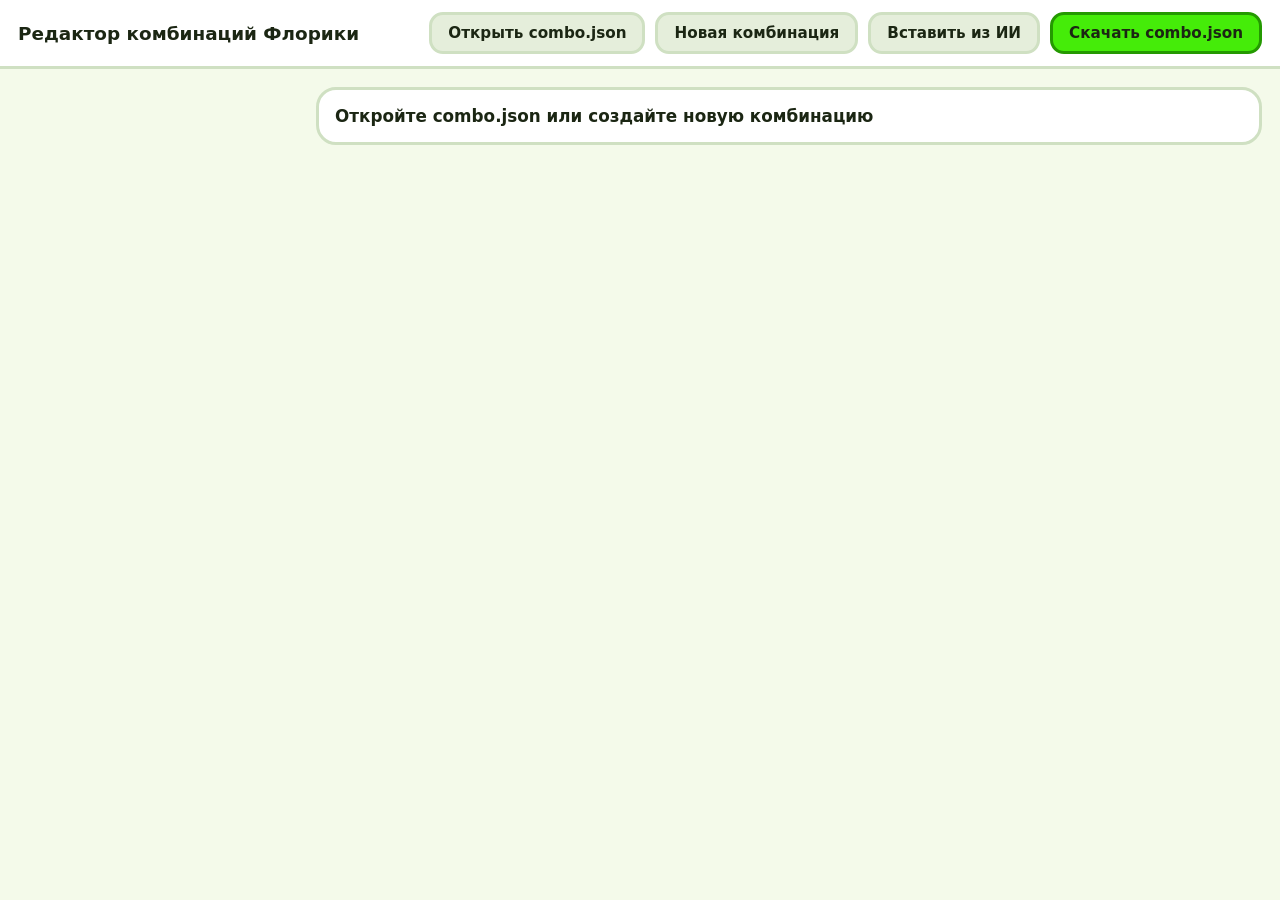
<file: tools/editor.html>
<!DOCTYPE html>
<html lang="ru">
<head>
<meta charset="UTF-8">
<meta name="viewport" content="width=device-width, initial-scale=1.0">
<title>Редактор комбинаций Флорики</title>
<style>
:root {
  --green: #45ec09;
  --green-dark: #249901;
  --cream: #f4faea;
  --ink: #1b2613;
  --line: #cfe0c2;
  --amber: #f5a524;
  --coral: #ff6f61;
  --blue: #0945ec;
}
* {
  box-sizing: border-box;
  font-family: system-ui, -apple-system, "Segoe UI", Roboto, sans-serif;
}
body {
  margin: 0;
  background: var(--cream);
  color: var(--ink);
}
header {
  position: sticky;
  top: 0;
  z-index: 5;
  display: flex;
  flex-wrap: wrap;
  align-items: center;
  gap: 10px;
  padding: 12px 18px;
  background: #fff;
  border-bottom: 3px solid var(--line);
}
header h1 {
  margin: 0 auto 0 0;
  font-size: 1.15rem;
  font-weight: 900;
}
button, .file-btn {
  padding: 9px 16px;
  background: #e5eedb;
  color: var(--ink);
  border: 3px solid var(--line);
  border-radius: 14px;
  font-size: 0.95rem;
  font-weight: 800;
  cursor: pointer;
}
button.primary {
  background: var(--green);
  border-color: var(--green-dark);
}
button.small {
  padding: 4px 10px;
  font-size: 0.85rem;
  border-radius: 10px;
}
button.danger {
  background: #ffe4e0;
  border-color: #ffb8b0;
}
.file-btn input {
  display: none;
}
main {
  display: grid;
  grid-template-columns: 280px minmax(0, 1fr);
  gap: 18px;
  padding: 18px;
  max-width: 1280px;
  margin: 0 auto;
}
#list {
  display: flex;
  flex-direction: column;
  gap: 8px;
  align-self: start;
  position: sticky;
  top: 80px;
  max-height: calc(100vh - 100px);
  overflow-y: auto;
}
.item {
  display: flex;
  align-items: center;
  gap: 8px;
  padding: 10px 12px;
  background: #fff;
  border: 3px solid var(--line);
  border-radius: 14px;
  text-align: left;
  cursor: pointer;
}
.item.active {
  border-color: var(--green-dark);
  background: #effcea;
}
.item b {
  display: block;
  font-size: 0.95rem;
}
.item small {
  color: #5d6b55;
}
.dot {
  flex: none;
  width: 12px;
  height: 12px;
  border-radius: 50%;
  background: var(--green);
}
.dot.warn {
  background: var(--amber);
}
.dot.bad {
  background: var(--coral);
}
#form {
  display: flex;
  flex-direction: column;
  gap: 16px;
}
.card {
  display: flex;
  flex-direction: column;
  gap: 10px;
  padding: 16px;
  background: #fff;
  border: 3px solid var(--line);
  border-radius: 20px;
}
.card h2 {
  margin: 0;
  font-size: 1.05rem;
}
label {
  font-size: 0.85rem;
  font-weight: 800;
  color: #4b633b;
}
input[type="text"], textarea, select {
  width: 100%;
  padding: 9px 12px;
  background: var(--cream);
  color: var(--ink);
  border: 3px solid var(--line);
  border-radius: 12px;
  font-size: 1rem;
  resize: vertical;
}
textarea:focus, input:focus, select:focus {
  outline: none;
  border-color: var(--green-dark);
}
.row {
  display: flex;
  flex-wrap: wrap;
  gap: 10px;
  align-items: center;
}
.row > * {
  flex: 1 1 160px;
}
.meta {
  display: flex;
  flex-wrap: wrap;
  gap: 4px 14px;
  min-height: 1.2em;
  font-size: 0.8rem;
  font-weight: 700;
  color: #6b7a62;
}
.meta .ok {
  color: #1d7a2a;
}
.meta .warn {
  color: #a86a00;
}
.meta .bad {
  color: #b33a2f;
}
.option {
  display: grid;
  grid-template-columns: 38px minmax(0, 1fr);
  gap: 10px;
  padding: 10px;
  border: 3px solid var(--line);
  border-radius: 14px;
}
.option.correct {
  border-color: var(--green-dark);
  background: #effcea;
}
.letter {
  display: flex;
  justify-content: center;
  align-items: center;
  height: 38px;
  background: var(--blue);
  color: #fff;
  border-radius: 50%;
  font-weight: 900;
}
.reactions {
  display: grid;
  grid-template-columns: repeat(2, minmax(0, 1fr));
  gap: 12px;
}
#problems {
  margin: 0;
  padding-left: 20px;
  font-size: 0.9rem;
  font-weight: 700;
}
#problems li.bad {
  color: #b33a2f;
}
#problems li.warn {
  color: #a86a00;
}
#problems li.ok {
  color: #1d7a2a;
  list-style: none;
  margin-left: -20px;
}
.tip {
  padding: 10px 14px;
  background: #fff8e1;
  border: 3px solid #f2d36b;
  border-radius: 14px;
  font-size: 0.9rem;
  font-weight: 700;
  line-height: 1.4;
}
.importer-card {
  max-width: 1244px;
  margin: 18px auto 0;
}
#importer {
  padding: 0 18px;
}
#importer[hidden] {
  display: none;
}
@media (max-width: 900px) {
  main {
    grid-template-columns: 1fr;
  }
  #list {
    position: static;
    max-height: none;
    flex-direction: row;
    overflow-x: auto;
  }
  .reactions {
    grid-template-columns: 1fr;
  }
}
</style>
</head>
<body>
<header>
  <h1>Редактор комбинаций Флорики</h1>
  <label class="file-btn">Открыть combo.json<input type="file" id="file" accept=".json,application/json"></label>
  <button id="add">Новая комбинация</button>
  <button id="paste">Вставить из ИИ</button>
  <button id="save" class="primary">Скачать combo.json</button>
</header>
<div id="importer" hidden>
  <div class="card importer-card">
    <h2>Вставьте ответ ИИ</h2>
    <div class="tip">Можно вставить целый ответ вместе с кодовым блоком. Если такой комбинации ещё нет, она добавится. Если есть, обновятся только те поля, которые прислал ИИ.</div>
    <textarea id="importer-text" rows="10" placeholder="Сюда вставьте JSON, который дал ИИ"></textarea>
    <div class="row">
      <button class="primary" id="importer-apply">Применить</button>
      <button id="importer-close">Закрыть</button>
    </div>
    <div class="meta" id="importer-result"></div>
  </div>
</div>
<main>
  <div id="list"></div>
  <div id="form"></div>
</main>
<script>
const ITEMS = [
  ["apple", "Яблоко"], ["pear", "Груша"], ["dog", "Собака"], ["cat", "Кот"],
  ["clock", "Часы"], ["flashlight", "Фонарик"], ["fan", "Вентилятор"], ["camera", "Камера"]
];
const LIMITS = { hypothesis: 120, option: 100, reaction: 100, hint: 100, factTitle: 50, factText: 170 };
const TYPES = [
  ["correct", "верный"], ["wrong_possible", "неверный: говорит, что возможно"],
  ["wrong_impossible", "неверный: говорит, что невозможно"], ["close", "похожий на верный"]
];
const LETTERS = ["A", "B", "C", "D"];
const RU = ["А", "Б", "В", "Г"];
const STORE = "florika_editor_draft";

let combos = [];
let current = 0;

function el(tag, props, kids) {
  const node = document.createElement(tag);
  Object.keys(props || {}).forEach(key => {
    if (key === "class") node.className = props[key];
    else if (key === "text") node.textContent = props[key];
    else if (key.startsWith("on")) node.addEventListener(key.slice(2), props[key]);
    else node.setAttribute(key, props[key]);
  });
  (kids || []).forEach(kid => node.appendChild(typeof kid === "string" ? document.createTextNode(kid) : kid));
  return node;
}

function blankCombo() {
  const reactions = {};
  ["true", "false"].forEach(v => LETTERS.forEach(l => { reactions[v + "_" + l] = ""; }));
  return {
    id: "apple_pear",
    title: "",
    hypothesis: "",
    verdict: true,
    options: LETTERS.map((l, i) => ({ id: l, text: "", correct: i === 0, type: i === 0 ? "correct" : "wrong_possible" })),
    reactions,
    hint: "",
    fact: { title: "", text: "", sources: [] }
  };
}

function normalize(combo) {
  const options = combo.options || [];
  const mapping = {};
  options.forEach((o, i) => { mapping[o.id] = LETTERS[i]; });
  const same = options.every((o, i) => o.id === LETTERS[i]);
  if (!same) {
    const next = {};
    Object.keys(combo.reactions || {}).forEach(key => {
      const parts = key.split("_");
      next[parts[0] + "_" + (mapping[parts[1]] || parts[1])] = combo.reactions[key];
    });
    options.forEach((o, i) => { o.id = LETTERS[i]; });
    combo.reactions = next;
  }
  combo.reactions = combo.reactions || {};
  ["true", "false"].forEach(v => LETTERS.forEach(l => {
    const key = v + "_" + l;
    if (typeof combo.reactions[key] === "object" && combo.reactions[key] !== null) return;
    if (combo.reactions[key] === undefined) combo.reactions[key] = "";
  }));
  combo.fact = combo.fact || { title: "", text: "", sources: [] };
  combo.fact.sources = combo.fact.sources || [];
  return combo;
}

function reactionText(value) {
  return typeof value === "string" ? value : (value && value.text) || "";
}

function setReaction(combo, key, text) {
  const old = combo.reactions[key];
  if (old && typeof old === "object") old.text = text;
  else combo.reactions[key] = text;
}

function wordsInfo(text) {
  const sentences = text.split(/[.!?…]+/).map(s => s.trim()).filter(Boolean);
  const long = [];
  let tooLong = 0;
  sentences.forEach(s => {
    const words = s.split(/\s+/).filter(Boolean);
    if (words.length > 13) tooLong++;
    words.forEach(w => {
      const clean = w.replace(/[^А-Яа-яЁёA-Za-z-]/g, "");
      if (clean.length >= 11 && long.indexOf(clean.toLowerCase()) === -1) long.push(clean.toLowerCase());
    });
  });
  return { tooLong, long };
}

function metaFor(text, limit) {
  const box = el("div", { class: "meta" });
  const len = text.replace(/\{([^{}|]*)\|[^{}|]*\}/g, "$1").length;
  const cls = len <= limit ? "ok" : (len <= limit * 1.3 ? "warn" : "bad");
  box.appendChild(el("span", { class: cls, text: len + " из " + limit + " знаков" }));
  const info = wordsInfo(text);
  if (info.tooLong) box.appendChild(el("span", { class: "warn", text: "Длинных предложений: " + info.tooLong }));
  if (info.long.length) box.appendChild(el("span", { class: "warn", text: "Сложные слова: " + info.long.slice(0, 4).join(", ") }));
  return box;
}

function field(labelText, value, limit, rows, onInput) {
  const area = el("textarea", { rows: String(rows) });
  area.value = value;
  const wrap = el("div", {}, [el("label", { text: labelText }), area]);
  let meta = metaFor(value, limit);
  wrap.appendChild(meta);
  area.addEventListener("input", () => {
    onInput(area.value);
    const fresh = metaFor(area.value, limit);
    wrap.replaceChild(fresh, meta);
    meta = fresh;
    persist();
    refreshList();
    refreshProblems();
  });
  return wrap;
}

function problems(combo) {
  const list = [];
  const correct = combo.options.filter(o => o.correct);
  if (correct.length !== 1) list.push(["bad", "Должен быть ровно один верный вариант, сейчас: " + correct.length]);
  combo.options.forEach((o, i) => {
    if (o.correct && o.type !== "correct") list.push(["warn", "Вариант " + RU[i] + " верный, но его тип не «верный»"]);
    if (!o.correct && o.type === "correct") list.push(["warn", "Вариант " + RU[i] + " не верный, но тип стоит «верный»"]);
    if (!o.text.trim()) list.push(["bad", "Вариант " + RU[i] + " пустой"]);
  });
  if (!combo.hypothesis.trim()) list.push(["bad", "Нет текста гипотезы"]);
  Object.keys(combo.reactions).forEach(key => {
    if (!reactionText(combo.reactions[key]).trim()) list.push(["bad", "Нет реакции: " + key]);
  });
  if (!combo.hint.trim()) list.push(["warn", "Нет подсказки"]);
  if (!combo.fact.text.trim()) list.push(["warn", "Нет текста факта"]);
  if (combo.hypothesis.length > LIMITS.hypothesis * 1.3) list.push(["warn", "Гипотеза длинновата для 3 класса"]);
  if (combo.fact.text.length > LIMITS.factText * 1.3) list.push(["warn", "Факт длинноват, его не будут читать"]);
  const dup = combos.filter(c => c !== combo && sortedId(c.id) === sortedId(combo.id));
  if (dup.length) list.push(["bad", "Такая пара колб уже есть в другой комбинации"]);
  return list;
}

function sortedId(id) {
  return String(id).split("_").sort().join("_");
}

function status(combo) {
  const list = problems(combo);
  if (list.some(p => p[0] === "bad")) return "bad";
  return list.length ? "warn" : "";
}

function persist() {
  try {
    localStorage.setItem(STORE, JSON.stringify(combos));
  } catch (e) {}
}

function refreshList() {
  const box = document.getElementById("list");
  box.innerHTML = "";
  combos.forEach((combo, i) => {
    const item = el("button", { class: "item" + (i === current ? " active" : "") }, [
      el("span", { class: "dot " + status(combo) }),
      el("span", {}, [el("b", { text: combo.title || "Без названия" }), el("small", { text: combo.id })])
    ]);
    item.addEventListener("click", () => { current = i; render(); });
    box.appendChild(item);
  });
}

function refreshProblems() {
  const box = document.getElementById("problems");
  if (!box || !combos[current]) return;
  box.innerHTML = "";
  const list = problems(combos[current]);
  if (!list.length) box.appendChild(el("li", { class: "ok", text: "Всё в порядке" }));
  list.forEach(p => box.appendChild(el("li", { class: p[0], text: p[1] })));
}

function swapOptions(combo, i, j) {
  if (j < 0 || j >= combo.options.length) return;
  const a = combo.options[i];
  const b = combo.options[j];
  [a.text, b.text] = [b.text, a.text];
  [a.correct, b.correct] = [b.correct, a.correct];
  [a.type, b.type] = [b.type, a.type];
  ["true", "false"].forEach(v => {
    const ka = v + "_" + LETTERS[i];
    const kb = v + "_" + LETTERS[j];
    const tmp = combo.reactions[ka];
    combo.reactions[ka] = combo.reactions[kb];
    combo.reactions[kb] = tmp;
  });
}

function pairSelect(combo) {
  const parts = String(combo.id).split("_");
  const make = (index) => {
    const select = el("select");
    ITEMS.forEach(item => select.appendChild(el("option", { value: item[0], text: item[1] })));
    if (!ITEMS.some(item => item[0] === parts[index])) select.appendChild(el("option", { value: parts[index] || "", text: parts[index] || "-" }));
    select.value = parts[index] || ITEMS[0][0];
    return select;
  };
  const first = make(0);
  const second = make(1);
  const update = () => {
    combo.id = sortedId(first.value + "_" + second.value);
    idLabel.textContent = "id: " + combo.id;
    persist();
    refreshList();
    refreshProblems();
  };
  const idLabel = el("small", { text: "id: " + combo.id });
  first.addEventListener("change", update);
  second.addEventListener("change", update);
  return el("div", {}, [el("label", { text: "Какие колбы смешиваются" }), el("div", { class: "row" }, [first, second]), idLabel]);
}

function render() {
  refreshList();
  const form = document.getElementById("form");
  form.innerHTML = "";
  const combo = combos[current];
  if (!combo) {
    form.appendChild(el("div", { class: "card" }, [el("h2", { text: "Откройте combo.json или создайте новую комбинацию" })]));
    return;
  }

  const head = el("div", { class: "card" }, [
    el("h2", { text: "Основное" }),
    pairSelect(combo),
    field("Название", combo.title, 40, 1, v => { combo.title = v; }),
    field("Гипотеза Мэйлии", combo.hypothesis, LIMITS.hypothesis, 3, v => { combo.hypothesis = v; })
  ]);
  const verdict = el("select");
  verdict.appendChild(el("option", { value: "true", text: "Возможно" }));
  verdict.appendChild(el("option", { value: "false", text: "Невозможно" }));
  verdict.value = String(combo.verdict);
  verdict.addEventListener("change", () => { combo.verdict = verdict.value === "true"; persist(); });
  head.appendChild(el("div", {}, [el("label", { text: "Правильный вердикт" }), verdict]));
  form.appendChild(head);

  const optionsCard = el("div", { class: "card" }, [el("h2", { text: "Варианты объяснения" })]);
  combo.options.forEach((option, i) => {
    const radio = el("input", { type: "radio", name: "correct" });
    radio.checked = option.correct;
    radio.addEventListener("change", () => {
      combo.options.forEach((o, k) => {
        o.correct = k === i;
        o.type = k === i ? "correct" : (o.type === "correct" ? "wrong_possible" : o.type);
      });
      persist();
      render();
    });
    const type = el("select");
    TYPES.forEach(t => type.appendChild(el("option", { value: t[0], text: t[1] })));
    type.value = option.type;
    type.addEventListener("change", () => { option.type = type.value; persist(); refreshProblems(); });
    const controls = el("div", { class: "row" }, [
      el("label", {}, [radio, " это верный ответ"]),
      type,
      el("button", { class: "small", text: "Выше", onclick: () => { swapOptions(combo, i, i - 1); persist(); render(); } }),
      el("button", { class: "small", text: "Ниже", onclick: () => { swapOptions(combo, i, i + 1); persist(); render(); } })
    ]);
    optionsCard.appendChild(el("div", { class: "option" + (option.correct ? " correct" : "") }, [
      el("div", { class: "letter", text: RU[i] }),
      el("div", {}, [field("Текст варианта", option.text, LIMITS.option, 2, v => { option.text = v; }), controls])
    ]));
  });
  form.appendChild(optionsCard);

  const reactionsCard = el("div", { class: "card" }, [
    el("h2", { text: "Что говорит Флори" }),
    el("div", { class: "tip", text: "Если ребёнок выбрал нужный вердикт, но не тот вариант, Флори объясняет ошибку. Если вердикт неверный, она сначала говорит, как на самом деле. Пишите коротко: 1-2 предложения." })
  ]);
  const grid = el("div", { class: "reactions" });
  ["true", "false"].forEach(v => {
    LETTERS.forEach((l, i) => {
      const key = v + "_" + l;
      const name = "Выбрал «" + (v === "true" ? "Возможно" : "Невозможно") + "» и вариант " + RU[i];
      grid.appendChild(field(name, reactionText(combo.reactions[key]), LIMITS.reaction, 3, text => setReaction(combo, key, text)));
    });
  });
  reactionsCard.appendChild(grid);
  form.appendChild(reactionsCard);

  const factCard = el("div", { class: "card" }, [
    el("h2", { text: "Подсказка и интересный факт" }),
    field("Подсказка", combo.hint, LIMITS.hint, 2, v => { combo.hint = v; }),
    field("Заголовок факта (лучше вопросом)", combo.fact.title, LIMITS.factTitle, 1, v => { combo.fact.title = v; }),
    field("Текст факта", combo.fact.text, LIMITS.factText, 4, v => { combo.fact.text = v; })
  ]);
  const sources = el("textarea", { rows: "2" });
  sources.value = (combo.fact.sources || []).join("\n");
  sources.addEventListener("input", () => {
    combo.fact.sources = sources.value.split("\n").map(s => s.trim()).filter(Boolean);
    persist();
  });
  factCard.appendChild(el("div", {}, [el("label", { text: "Источники (каждая ссылка с новой строки)" }), sources]));
  const image = el("input", { type: "text", placeholder: "assets/facts/apple_clock.webp (необязательно)" });
  image.value = combo.fact.image || "";
  image.addEventListener("input", () => {
    if (image.value.trim()) combo.fact.image = image.value.trim();
    else delete combo.fact.image;
    persist();
  });
  factCard.appendChild(el("div", {}, [el("label", { text: "Картинка факта" }), image]));
  form.appendChild(factCard);

  const check = el("div", { class: "card" }, [el("h2", { text: "Проверка" }), el("ul", { id: "problems" })]);
  const actions = el("div", { class: "row" }, [
    el("button", { text: "Копировать эту комбинацию", onclick: () => {
      const copy = JSON.parse(JSON.stringify(combo));
      copy.title = (copy.title || "") + " (копия)";
      combos.splice(current + 1, 0, copy);
      current++;
      persist();
      render();
    } }),
    el("button", { class: "danger", text: "Удалить комбинацию", onclick: () => {
      if (!confirm("Удалить эту комбинацию?")) return;
      combos.splice(current, 1);
      current = Math.max(0, current - 1);
      persist();
      render();
    } })
  ]);
  check.appendChild(actions);
  form.appendChild(check);
  refreshProblems();
}

function load(list) {
  combos = list.map(normalize);
  current = 0;
  persist();
  render();
}

document.getElementById("file").addEventListener("change", (e) => {
  const file = e.target.files[0];
  if (!file) return;
  const reader = new FileReader();
  reader.onload = () => {
    try {
      const data = JSON.parse(reader.result);
      load(Array.isArray(data) ? data : data.combos);
    } catch (err) {
      alert("Не получилось прочитать файл. Проверьте, что это combo.json.");
    }
  };
  reader.readAsText(file, "utf-8");
});

function extractJson(text) {
  const fenced = text.match(/```(?:json)?\s*([\s\S]*?)```/);
  const body = (fenced ? fenced[1] : text).trim();
  return JSON.parse(body);
}

function mergeCombo(target, patch) {
  Object.keys(patch).forEach(key => {
    if (key === "reactions") {
      Object.keys(patch.reactions).forEach(k => { target.reactions[k] = patch.reactions[k]; });
    } else if (key === "fact") {
      Object.keys(patch.fact).forEach(k => { target.fact[k] = patch.fact[k]; });
    } else if (key === "options") {
      target.options = patch.options.map((o, i) => Object.assign({ id: LETTERS[i] }, o));
      target.options.forEach(o => {
        if (typeof o.correct !== "boolean") o.correct = o.type === "correct";
        if (!o.type) o.type = o.correct ? "correct" : "wrong_possible";
      });
    } else {
      target[key] = patch[key];
    }
  });
}

function importFromAi(text) {
  const data = extractJson(text);
  const items = Array.isArray(data) ? data : [data];
  let added = 0;
  let updated = 0;
  items.forEach(item => {
    if (!item || !item.id) throw new Error("У комбинации нет id");
    const key = sortedId(item.id);
    const found = combos.find(c => sortedId(c.id) === key);
    if (found) {
      mergeCombo(found, item);
      found.id = key;
      normalize(found);
      updated++;
    } else {
      const fresh = blankCombo();
      mergeCombo(fresh, item);
      fresh.id = key;
      combos.push(normalize(fresh));
      added++;
    }
  });
  persist();
  render();
  return "Добавлено: " + added + ", обновлено: " + updated;
}

document.getElementById("paste").addEventListener("click", () => {
  const box = document.getElementById("importer");
  box.hidden = !box.hidden;
  document.getElementById("importer-result").textContent = "";
});

document.getElementById("importer-close").addEventListener("click", () => {
  document.getElementById("importer").hidden = true;
});

document.getElementById("importer-apply").addEventListener("click", () => {
  const result = document.getElementById("importer-result");
  try {
    result.textContent = importFromAi(document.getElementById("importer-text").value);
    document.getElementById("importer-text").value = "";
  } catch (err) {
    result.textContent = "Не получилось прочитать ответ ИИ: " + err.message;
  }
});

document.getElementById("add").addEventListener("click", () => {
  combos.push(blankCombo());
  current = combos.length - 1;
  persist();
  render();
});

document.getElementById("save").addEventListener("click", () => {
  const bad = combos.filter(c => status(c) === "bad").length;
  if (bad && !confirm("В " + bad + " комбинациях есть ошибки. Всё равно скачать?")) return;
  const blob = new Blob([JSON.stringify(combos, null, 2)], { type: "application/json" });
  const link = el("a", { href: URL.createObjectURL(blob), download: "combo.json" });
  document.body.appendChild(link);
  link.click();
  document.body.removeChild(link);
});

(function start() {
  try {
    const saved = JSON.parse(localStorage.getItem(STORE) || "null");
    if (Array.isArray(saved) && saved.length) {
      combos = saved.map(normalize);
    }
  } catch (e) {}
  render();
})();
</script>
</body>
</html>
</file>
<file: css/style.css>
:root {
  --bio-green: #45ec09;
  --bio-green-dark: #249901;
  --tech-blue: #0945ec;
  --tech-blue-dark: #052cb2;
  --alert-pink: #ec0945;
  --bg-cream: #f4faea;
  --text-dark: #1b2613;
  --danger: #e8908e;
  --danger-dark: #b86462;
  --danger-text: #4d1413;
}
* {
  box-sizing: border-box;
  margin: 0;
  padding: 0;
  user-select: none;
  -webkit-tap-highlight-color: transparent;
  font-family: system-ui, -apple-system, 'Nunito', 'Segoe UI', Roboto, sans-serif;
}
input {
  user-select: text;
  -webkit-user-select: text;
}
button {
  font-family: inherit;
}
.is-hidden {
  display: none !important;
}
html {
  height: 100%;
  background-color: #12190e;
}
body {
  position: fixed;
  top: 0;
  right: 0;
  bottom: 0;
  left: 0;
  background-color: #12190e;
  display: flex;
  overflow: hidden;
}
.app-viewport {
  width: 100%;
  height: 100%;
  background-color: var(--bg-cream);
  background-image: url('../assets/samples/bg_menu.webp');
  background-size: cover;
  background-position: center;
  background-repeat: no-repeat;
  position: relative;
  overflow: hidden;
  display: flex;
  flex-direction: column;
}
.screen {
  width: 100%;
  height: 100%;
  display: none;
  position: relative;
}
.screen.active {
  display: flex;
  flex-direction: column;
  justify-content: space-between;
  align-items: center;
  padding: calc(12px + env(safe-area-inset-top, 0px)) 18px calc(18px + env(safe-area-inset-bottom, 0px));
}

.logo-zone {
  width: 100%;
  display: flex;
  justify-content: center;
  margin-top: 4px;
  z-index: 5;
}
.main-logo-img {
  width: 78%;
  max-width: 330px;
  object-fit: contain;
  filter: drop-shadow(0 6px 12px rgba(0,0,0,0.18));
  transform: rotate(10deg);
}
.logo-fallback {
  display: none;
  background: #ffffff;
  border: 4px solid var(--bio-green);
  border-radius: 18px;
  padding: 8px 16px;
  text-align: center;
  box-shadow: 0 5px 0 var(--bio-green-dark);
}
.logo-fallback h1 {
  font-size: 1.6rem;
  font-weight: 900;
  color: var(--tech-blue);
}
.logo-fallback span {
  font-size: 0.72rem;
  font-weight: 800;
  color: #425832;
}
.flori-stage {
  flex: 1;
  display: flex;
  justify-content: center;
  align-items: center;
  z-index: 4;
}
.flori-hero-sprite {
  width: clamp(190px, 54vw, 280px);
  max-height: 42vh;
  object-fit: contain;
  filter: drop-shadow(0 12px 18px rgba(0, 0, 0, 0.22));
  animation: floatHover 3.4s ease-in-out infinite;
}
@keyframes floatHover {
  0% {transform: translateY(-30px) rotate(0deg) scale(var(--flori-scale, 1));}
  50% {transform: translateY(-14px) rotate(2deg) scale(var(--flori-scale, 1));}
  100% {transform: translateY(-30px) rotate(0deg) scale(var(--flori-scale, 1));}
}
.btn-gear {
  position: absolute;
  top: 12px;
  right: 14px;
  width: 46px;
  height: 46px;
  padding: 0;
  display: flex;
  justify-content: center;
  align-items: center;
  background: rgba(255, 255, 255, 0.96);
  color: #4b633b;
  border: 3px solid #cfe0c2;
  border-radius: 50%;
  box-shadow: 0 4px 0 #a9bca0;
  cursor: pointer;
  z-index: 8;
  transition: all 0.1s ease;
}
.btn-gear svg {
  width: 26px;
  height: 26px;
}
.btn-gear:active {
  transform: translateY(3px);
  box-shadow: 0 1px 0 #a9bca0;
}
.menu-action-zone {
  width: 100%;
  max-width: 330px;
  display: flex;
  flex-direction: column;
  gap: 10px;
  z-index: 6;
  margin-bottom: 4px;
}
.menu-secondary-row {
  display: flex;
  gap: 10px;
  width: 100%;
}

.btn-primary-3d {
  width: 100%;
  background: var(--bio-green);
  color: #0b3d00;
  border: none;
  border-radius: 16px;
  padding: 13px 10px;
  font-size: 1.05rem;
  font-weight: 900;
  letter-spacing: 0.5px;
  cursor: pointer;
  box-shadow: 0 5px 0 var(--bio-green-dark), 0 8px 16px rgba(69, 236, 9, 0.35);
  transition: all 0.1s ease;
}
.btn-primary-3d:active {
  transform: translateY(3px);
  box-shadow: 0 2px 0 var(--bio-green-dark);
}
.btn-primary-3d.is-disabled {
  background: #d3d8ce;
  color: #7f897a;
  box-shadow: 0 5px 0 #aab2a4;
  cursor: not-allowed;
}
.btn-primary-3d.is-disabled:active {
  transform: translateY(3px);
  box-shadow: 0 2px 0 #aab2a4;
}
.btn-play {
  padding: 16px 10px;
  font-size: 1.3rem;
}
.btn-blue-3d {
  background: var(--tech-blue);
  color: #ffffff;
  border: none;
  border-radius: 16px;
  padding: 13px 14px;
  font-size: 1.05rem;
  font-weight: 900;
  letter-spacing: 0.5px;
  cursor: pointer;
  box-shadow: 0 5px 0 var(--tech-blue-dark);
  transition: all 0.1s ease;
}
.btn-blue-3d:active {
  transform: translateY(3px);
  box-shadow: 0 2px 0 var(--tech-blue-dark);
}
.btn-danger-3d {
  background: var(--danger);
  color: var(--danger-text);
  border: none;
  border-radius: 16px;
  padding: 14px 10px;
  font-size: 1.05rem;
  font-weight: 900;
  letter-spacing: 0.5px;
  cursor: pointer;
  box-shadow: 0 5px 0 var(--danger-dark);
  transition: all 0.1s ease;
}
.btn-danger-3d:active {
  transform: translateY(3px);
  box-shadow: 0 2px 0 var(--danger-dark);
}
.btn-menu {
  flex: 1 1 0;
  min-width: 0;
  display: flex;
  justify-content: center;
  align-items: center;
  gap: 8px;
  background: #a9bca0;
  color: #2b3626;
  border: none;
  border-radius: 16px;
  padding: 12px 8px;
  font-size: 0.95rem;
  font-weight: 900;
  letter-spacing: 0.5px;
  cursor: pointer;
  box-shadow: 0 5px 0 #7b8f72;
  transition: all 0.1s ease;
}
.btn-menu:active {
  transform: translateY(3px);
  box-shadow: 0 2px 0 #7b8f72;
}
.btn-menu.is-locked {
  background: #d3d8ce;
  color: #7f897a;
  box-shadow: 0 5px 0 #aab2a4;
  cursor: not-allowed;
}
.btn-menu.is-locked:active {
  box-shadow: 0 2px 0 #aab2a4;
}
.btn-menu.is-danger {
  background: var(--danger);
  color: var(--danger-text);
  box-shadow: 0 5px 0 var(--danger-dark);
}
.btn-menu.is-danger:active {
  box-shadow: 0 2px 0 var(--danger-dark);
}
.only-wide {
  display: none;
}
.icon-lock {
  width: 1.15em;
  height: 1.15em;
  flex: none;
}
.btn-back {
  display: inline-flex;
  align-items: center;
  gap: 8px;
  padding: 10px 18px 10px 12px;
  background: rgba(255, 255, 255, 0.96);
  color: #2b3626;
  border: 3px solid #cfe0c2;
  border-radius: 999px;
  font-size: 1rem;
  font-weight: 900;
  cursor: pointer;
  box-shadow: 0 4px 0 #a9bca0;
  transition: all 0.1s ease;
}
.btn-back svg {
  width: 22px;
  height: 22px;
  flex: none;
}
.btn-back:active {
  transform: translateY(3px);
  box-shadow: 0 1px 0 #a9bca0;
}

.hills-vacuum-track {
  position: absolute;
  top: 52%;
  left: 0;
  width: 100%;
  height: 120px;
  pointer-events: none;
  z-index: 3;
  overflow: hidden;
}
.vacuum-sprite {
  width: 36px;
  height: auto;
  position: absolute;
  left: 0;
  top: 0;
  will-change: transform;
  backface-visibility: hidden;
  filter: drop-shadow(0 3px 6px rgba(0,0,0,0.22));
  animation: vacuumSmartPatrol 34s linear infinite;
}
.bushes-foreground-layer {
  position: absolute;
  top: 0;
  left: 0;
  width: 100%;
  height: 100%;
  background-image: url('../assets/samples/bushes_bg.webp');
  background-size: cover;
  background-position: center;
  background-repeat: no-repeat;
  pointer-events: none;
  z-index: 4;
}
@keyframes vacuumSmartPatrol {
  0% {transform: translate3d(-80px, 52px, 0) scaleX(1) rotate(0deg);}
  12% {transform: translate3d(25vw, 38px, 0) scaleX(1) rotate(-2deg);}
  24% {transform: translate3d(50vw, 32px, 0) scaleX(1) rotate(0deg);}
  36% {transform: translate3d(75vw, 40px, 0) scaleX(1) rotate(3deg);}
  46% {transform: translate3d(calc(100vw + 80px), 58px, 0) scaleX(1) rotate(4deg);}
  47% {transform: translate3d(calc(100vw + 80px), 82px, 0) scaleX(-1) rotate(4deg);}
  58% {transform: translate3d(75vw, 70px, 0) scaleX(-1) rotate(-3deg);}
  70% {transform: translate3d(50vw, 62px, 0) scaleX(-1) rotate(0deg);}
  82% {transform: translate3d(25vw, 68px, 0) scaleX(-1) rotate(2deg);}
  95% {transform: translate3d(-80px, 86px, 0) scaleX(-1) rotate(3deg);}
  96% {transform: translate3d(-80px, 52px, 0) scaleX(1) rotate(0deg);}
  100% {transform: translate3d(-80px, 52px, 0) scaleX(1) rotate(0deg);}
}

.dialogue-buttons {
  display: flex;
  gap: 12px;
  width: 100%;
}
.btn-secondary-3d {
  background: #a9bca0;
  color: #2b3626;
  border: none;
  border-radius: 16px;
  padding: 14px 10px;
  font-size: 1.05rem;
  font-weight: 900;
  letter-spacing: 0.5px;
  cursor: pointer;
  box-shadow: 0 5px 0 #7b8f72;
  transition: all 0.1s ease;
  flex: 1;
}
.btn-secondary-3d:active {
  transform: translateY(3px);
  box-shadow: 0 2px 0 #7b8f72;
}
.btn-dialogue {
  flex: 2;
  padding: 14px;
  font-size: 1.1rem;
}

#screen-tutorial,
#screen-stub {
  justify-content: flex-end;
  padding: 16px 0 18px;
  background: rgba(0, 0, 0, 0.25);
  backdrop-filter: blur(4px);
}
.tutorial-stage {
  flex: 1;
  min-height: 0;
  display: flex;
  justify-content: center;
  align-items: center;
  width: 100%;
  padding-top: 26px;
}
.tutorial-stage.pop {
  animation: spritePop 0.35s ease-out;
}
.tutorial-stage.flori-leave {
  animation: floriLeave 0.8s ease-in forwards;
}
@keyframes spritePop {
  0% {transform: scale(0.9);}
  60% {transform: scale(1.05);}
  100% {transform: scale(1);}
}
@keyframes floriLeave {
  0% {transform: translateX(0) rotate(0deg); opacity: 1;}
  100% {transform: translateX(110vw) rotate(8deg); opacity: 0;}
}
.tutorial-flori-sprite {
  height: clamp(230px, 44vh, 520px);
  width: auto;
  max-width: 82vw;
  max-height: 100%;
  object-fit: contain;
  filter: drop-shadow(0 16px 22px rgba(0, 0, 0, 0.3));
  animation: floatHover 3.2s ease-in-out infinite;
}
.dialogue-box {
  width: 90%;
  max-width: 1180px;
  background: rgba(255, 255, 255, 0.98);
  border: 4px solid var(--bio-green);
  border-radius: 24px;
  padding: 16px 18px 14px;
  box-shadow: 0 12px 30px rgba(0, 0, 0, 0.25);
  display: flex;
  flex-direction: column;
  gap: 12px;
  margin-bottom: 10px;
}
.dialogue-header {
  display: flex;
  justify-content: space-between;
  align-items: center;
}
.speaker-name {
  display: inline-block;
  font-size: 1.1rem;
  font-weight: 900;
  color: var(--tech-blue);
  background: #eef4ff;
  padding: 4px 12px;
  border-radius: 12px;
}
.step-indicator {
  display: flex;
  gap: 6px;
}
.step-dot {
  width: 10px;
  height: 10px;
  border-radius: 50%;
  background: #d1dfc7;
  transition: all 0.2s;
}
.step-dot.active {
  background: var(--bio-green);
  transform: scale(1.2);
}
.dialogue-text {
  font-size: clamp(1.2rem, 1rem + 0.9vw, 1.5rem);
  line-height: 1.4;
  color: var(--text-dark);
  font-weight: 700;
  min-height: calc(1.4em * 5);
  white-space: pre-wrap;
  word-break: normal;
  overflow-wrap: break-word;
}
.dialogue-pending {
  visibility: hidden;
}
.name-input-wrap {
  display: none;
}
.dialogue-box.has-input .name-input-wrap {
  display: block;
}
.name-input-wrap input {
  width: 100%;
  background: var(--bg-cream);
  border: 3px solid #cfe0c2;
  border-radius: 16px;
  padding: 12px 16px;
  font-size: 1.2rem;
  font-weight: 800;
  color: var(--text-dark);
  outline: none;
  transition: border-color 0.15s ease;
}
.name-input-wrap input:focus {
  border-color: var(--bio-green);
}

.studio-intro {
  position: fixed;
  top: 0;
  left: 0;
  width: 100vw;
  height: 100vh;
  height: 100dvh;
  display: flex;
  flex-direction: column;
  justify-content: center;
  align-items: center;
  background: radial-gradient(circle at 50% 45%, #1f3316 0%, #12200d 55%, #0a1007 100%);
  opacity: 1;
  transition: opacity 0.9s ease-in-out;
  z-index: 10000;
  overflow: hidden;
}
.studio-intro.hidden {
  opacity: 0;
  pointer-events: none;
}
.studio-glow {
  position: absolute;
  width: min(86vw, 78vh, 760px);
  height: min(86vw, 78vh, 760px);
  border-radius: 50%;
  background: radial-gradient(circle, rgba(69, 236, 9, 0.2) 0%, rgba(9, 69, 236, 0.12) 45%, rgba(0, 0, 0, 0) 70%);
  animation: glowPulse 2.6s ease-in-out infinite;
}
.studio-icon {
  position: relative;
  width: min(78vw, 66vh, 620px);
  height: auto;
  max-height: 50vh;
  margin-bottom: clamp(90px, 20vh, 190px);
  object-fit: contain;
  filter: drop-shadow(0 12px 30px rgba(0, 0, 0, 0.45));
  animation: iconAppear 0.9s cubic-bezier(0.2, 0.9, 0.3, 1) both;
}
.studio-fallback {
  display: none;
  position: relative;
  font-size: clamp(2rem, 8vw, 3.6rem);
  font-weight: 900;
  letter-spacing: 4px;
  color: #e9f7df;
}
@keyframes iconAppear {
  0% {opacity: 0; transform: scale(0.9) translateY(14px);}
  100% {opacity: 1; transform: scale(1) translateY(0);}
}
@keyframes glowPulse {
  0% {transform: scale(0.94); opacity: 0.8;}
  50% {transform: scale(1.06); opacity: 1;}
  100% {transform: scale(0.94); opacity: 0.8;}
}

.modal-backdrop {
  position: fixed;
  top: 0;
  left: 0;
  box-sizing: border-box;
  width: 100vw;
  height: 100vh;
  height: 100dvh;
  padding: env(safe-area-inset-top, 0px) 0 env(safe-area-inset-bottom, 0px);
  display: flex;
  justify-content: center;
  align-items: center;
  background: rgba(13, 20, 10, 0.6);
  opacity: 0;
  pointer-events: none;
  transition: opacity 0.2s ease;
  z-index: 9000;
}
.modal-backdrop.open {
  opacity: 1;
  pointer-events: auto;
}
.modal-card {
  width: min(92%, 420px);
  display: flex;
  flex-direction: column;
  gap: 14px;
  padding: 20px 22px;
  background: rgba(255, 255, 255, 0.98);
  border: 4px solid var(--bio-green);
  border-radius: 24px;
  box-shadow: 0 12px 30px rgba(0, 0, 0, 0.3);
  transform: scale(0.95);
  transition: transform 0.2s ease;
}
.modal-scroll {
  max-height: 92vh;
  max-height: calc(100dvh - 24px);
  overflow-y: auto;
}
.modal-card:not(.diary-card) > *,
.tablet > *,
.tablet-pane > * {
  flex-shrink: 0;
}
.modal-backdrop.open .modal-card {
  transform: scale(1);
}
.modal-card .btn-primary-3d,
.modal-card .btn-secondary-3d,
.modal-card .btn-danger-3d {
  flex: none;
  width: 100%;
}
.modal-title {
  font-size: 1.3rem;
  font-weight: 900;
  color: var(--tech-blue);
  text-align: center;
}
.modal-text {
  font-size: 1.05rem;
  font-weight: 700;
  line-height: 1.4;
  color: var(--text-dark);
  text-align: center;
}
.modal-note {
  font-size: 0.85rem;
  font-weight: 700;
  line-height: 1.35;
  color: #6b7a62;
}
.modal-row {
  display: flex;
  justify-content: space-between;
  align-items: center;
  gap: 12px;
  padding: 8px 14px;
  background: var(--bg-cream);
  border: 3px solid #cfe0c2;
  border-radius: 16px;
}
.modal-label {
  font-size: 1.05rem;
  font-weight: 800;
  color: var(--text-dark);
}
.btn-toggle {
  min-width: 78px;
  padding: 8px 14px;
  background: var(--bio-green);
  color: #0b3d00;
  border: none;
  border-radius: 12px;
  font-size: 0.95rem;
  font-weight: 900;
  cursor: pointer;
  box-shadow: 0 3px 0 var(--bio-green-dark);
  transition: all 0.1s ease;
}
.btn-toggle.is-off {
  background: #d3d8ce;
  color: #6c7667;
  box-shadow: 0 3px 0 #aab2a4;
}
.btn-toggle:active {
  transform: translateY(2px);
}
.dev-code-row {
  display: flex;
  gap: 10px;
}
.dev-code-row input {
  flex: 1;
  min-width: 0;
  background: var(--bg-cream);
  border: 3px solid #cfe0c2;
  border-radius: 14px;
  padding: 8px 12px;
  font-size: 1rem;
  font-weight: 800;
  color: var(--text-dark);
  outline: none;
}
.dev-code-row input:focus {
  border-color: var(--bio-green);
}
.dev-panel {
  display: flex;
  flex-direction: column;
  gap: 10px;
  padding: 12px;
  background: #fff7e8;
  border: 3px dashed #f0c978;
  border-radius: 16px;
}
.demo-slider {
  display: flex;
  align-items: center;
  gap: 12px;
}
.demo-slider input {
  flex: 1;
  accent-color: var(--bio-green-dark);
}
.demo-slider span {
  min-width: 3.4ch;
  text-align: right;
  font-weight: 900;
  color: var(--text-dark);
}

.toast {
  position: fixed;
  left: 50%;
  bottom: calc(24px + env(safe-area-inset-bottom, 0px));
  max-width: 90%;
  padding: 10px 18px;
  background: rgba(27, 38, 19, 0.94);
  color: #ffffff;
  border-radius: 14px;
  font-size: 0.95rem;
  font-weight: 800;
  text-align: center;
  opacity: 0;
  pointer-events: none;
  transform: translate(-50%, 16px);
  transition: opacity 0.25s ease, transform 0.25s ease;
  z-index: 9500;
}
.toast.visible {
  opacity: 1;
  transform: translate(-50%, 0);
}

.top-bar {
  position: relative;
  z-index: 5;
  flex: none;
  width: 100%;
  display: flex;
  flex-wrap: wrap;
  align-items: center;
  justify-content: space-between;
  gap: 10px 12px;
  padding: calc(12px + env(safe-area-inset-top, 0px)) 16px 24px;
}
.mailia-bar {
  position: relative;
  order: 3;
  flex: 1 1 100%;
  min-width: 0;
  display: flex;
  align-items: center;
  gap: 10px;
  padding: 8px 58px 8px 16px;
  background: rgba(255, 255, 255, 0.96);
  border: 3px solid #cfe0c2;
  border-radius: 999px;
  box-shadow: 0 4px 0 #b9cdab;
  transition: border-color 0.5s ease, box-shadow 0.5s ease;
}
.mailia-track {
  flex: 1;
  height: 16px;
  background: #d9ddd5;
  border-radius: 999px;
  overflow: hidden;
  box-shadow: inset 0 2px 3px rgba(0, 0, 0, 0.12);
}
.mailia-fill {
  height: 100%;
  width: 0;
  border-radius: 999px;
  background-color: #9ea698;
  transition: width 0.6s ease, background-color 0.6s ease, box-shadow 0.6s ease;
}
.mailia-percent {
  min-width: 3.4ch;
  text-align: right;
  font-size: 1rem;
  font-weight: 900;
  color: #3d4f33;
}
.demo-tag {
  display: none;
  padding: 2px 6px;
  background: var(--alert-pink);
  color: #ffffff;
  border-radius: 8px;
  font-size: 0.62rem;
  font-weight: 900;
}
.mailia-bar.is-demo .demo-tag {
  display: inline-block;
}
.mailia-bar.is-lit {
  border-color: #8be86a;
  box-shadow: 0 4px 0 #b9cdab, 0 0 18px rgba(69, 236, 9, 0.6);
}
.mailia-bar.is-lit .mailia-fill {
  background: linear-gradient(180deg, #86ff55, var(--bio-green));
  box-shadow: 0 0 12px 2px rgba(69, 236, 9, 0.85);
}
.mailia-bar.is-gold {
  border-color: #f2c94c;
  box-shadow: 0 4px 0 #d9b23a, 0 0 20px rgba(255, 200, 40, 0.75);
}
.mailia-bar.is-gold .mailia-fill {
  background: linear-gradient(180deg, #ffe58a, #f5a300);
  box-shadow: 0 0 14px 3px rgba(255, 200, 40, 0.9);
}
.mailia-avatar {
  position: absolute;
  right: -4px;
  bottom: -16px;
  width: 46px;
  height: 46px;
  display: flex;
  justify-content: center;
  align-items: center;
  overflow: hidden;
  background: linear-gradient(135deg, #8fe3b3, #45c98a);
  border: 3px solid #ffffff;
  border-radius: 50%;
  box-shadow: 0 3px 8px rgba(0, 0, 0, 0.22);
  color: #ffffff;
  font-size: 1.2rem;
  font-weight: 900;
}
.mailia-avatar img {
  position: absolute;
  top: 0;
  left: 0;
  width: 100%;
  height: 100%;
  object-fit: cover;
}
.stars-counter,
.lab-stars {
  white-space: nowrap;
  display: flex;
  align-items: center;
  gap: 6px;
  padding: 8px 14px;
  background: rgba(255, 255, 255, 0.96);
  border: 3px solid #cfe0c2;
  border-radius: 999px;
  box-shadow: 0 4px 0 #b9cdab;
  font-size: 1rem;
  font-weight: 900;
  color: #3d4f33;
}
.star-icon {
  width: 26px;
  height: 26px;
  flex: none;
  fill: #d3d8ce;
  stroke: #aab2a4;
  stroke-width: 1.2;
  stroke-linejoin: round;
  transition: fill 0.3s ease, transform 0.3s ease;
}
.star-icon.earned {
  fill: #ffc928;
  stroke: #d99600;
}
.lab-star.earned {
  filter: drop-shadow(0 0 5px rgba(255, 201, 40, 0.9));
  transform: scale(1.08);
}
.lab-right {
  display: flex;
  align-items: center;
  gap: 10px;
}
.btn-round {
  flex: none;
  width: 46px;
  height: 46px;
  padding: 0;
  display: flex;
  justify-content: center;
  align-items: center;
  background: rgba(255, 255, 255, 0.96);
  color: #4b633b;
  border: 3px solid #cfe0c2;
  border-radius: 50%;
  box-shadow: 0 4px 0 #a9bca0;
  cursor: pointer;
  transition: all 0.1s ease;
}
.btn-round svg {
  width: 24px;
  height: 24px;
}
.btn-round:active {
  transform: translateY(3px);
  box-shadow: 0 1px 0 #a9bca0;
}
.lab-count {
  white-space: nowrap;
  margin-left: 4px;
  font-size: 0.85rem;
  color: #6b7a62;
}

#screen-levels,
#screen-lab {
  justify-content: flex-start;
  align-items: stretch;
  padding: 0;
}
#screen-levels {
  background: rgba(244, 250, 234, 0.35);
  backdrop-filter: blur(2px);
}
#screen-lab {
  overflow: hidden;
  background:
    radial-gradient(circle at 18% 20%, rgba(255, 255, 255, 0.7), rgba(255, 255, 255, 0) 40%),
    linear-gradient(160deg, #e3f3d6 0%, #d3eaf0 55%, #f1ead0 100%);
}
body.has-lab-bg #screen-lab {
  background:
    url('../assets/samples/bg_lab.webp') center / cover no-repeat,
    radial-gradient(circle at 18% 20%, rgba(255, 255, 255, 0.7), rgba(255, 255, 255, 0) 40%),
    linear-gradient(160deg, #e3f3d6 0%, #d3eaf0 55%, #f1ead0 100%);
}
.levels-top .levels-logo {
  order: 1;
  height: 52px;
  width: auto;
  max-width: 46vw;
  object-fit: contain;
  filter: drop-shadow(0 4px 8px rgba(0, 0, 0, 0.18));
}
.levels-logo-text {
  display: none;
  order: 1;
  font-size: 1.5rem;
  font-weight: 900;
  color: var(--tech-blue);
}
.levels-top .stars-counter {
  order: 2;
}
.lab-top .btn-back {
  order: 1;
}
.lab-top .lab-right {
  order: 2;
}
.levels-main {
  flex: 1;
  min-height: 0;
  display: flex;
  flex-direction: column;
  align-items: center;
  gap: 12px;
  padding: 0 16px calc(14px + env(safe-area-inset-bottom, 0px));
}
.levels-flori {
  order: 2;
  flex: 1 1 0;
  min-height: 0;
  width: 100%;
  display: flex;
  justify-content: center;
  align-items: center;
}
.levels-flori-img {
  height: 100%;
  max-height: 300px;
  width: auto;
  object-fit: contain;
  filter: drop-shadow(0 12px 16px rgba(0, 0, 0, 0.22));
  animation: bobSoft 3.4s ease-in-out infinite;
}
.levels-spacer {
  display: none;
}
.levels-center {
  order: 1;
  display: contents;
}
.levels-panel {
  order: 1;
  flex: none;
  width: 100%;
  max-width: 560px;
  padding: 12px;
  background: rgba(255, 255, 255, 0.9);
  border: 4px solid #cfe0c2;
  border-radius: 26px;
  box-shadow: 0 12px 30px rgba(40, 60, 30, 0.2);
}
.levels-grid {
  display: grid;
  grid-template-columns: repeat(3, minmax(0, 1fr));
  gap: clamp(8px, 2.4vw, 14px);
}
.level-card {
  position: relative;
  aspect-ratio: 1 / 1.06;
  display: flex;
  flex-direction: column;
  align-items: center;
  justify-content: flex-start;
  overflow: hidden;
  padding: 7% 4% 5%;
  border-radius: 20px;
  border: 4px solid transparent;
  cursor: pointer;
  transition: transform 0.12s ease, box-shadow 0.12s ease;
}
.level-card.is-open {
  background: linear-gradient(160deg, #f6ffea, #d6f5bd);
  border-color: var(--bio-green);
  box-shadow: 0 5px 0 var(--bio-green-dark), 0 0 0 4px rgba(69, 236, 9, 0.22);
}
.level-card.is-open:active {
  transform: translateY(3px);
  box-shadow: 0 2px 0 var(--bio-green-dark);
}
.level-card.is-locked {
  background: linear-gradient(160deg, #e1e6dc, #c5cdbf);
  border-color: #aab3a3;
  box-shadow: 0 5px 0 #8f998a;
  cursor: not-allowed;
}
.level-card.shake {
  animation: shake 0.35s ease;
}
@keyframes shake {
  0% {transform: translateX(0);}
  25% {transform: translateX(-5px);}
  50% {transform: translateX(5px);}
  75% {transform: translateX(-3px);}
  100% {transform: translateX(0);}
}
.level-num {
  position: absolute;
  top: 5px;
  left: 9px;
  z-index: 2;
  font-size: clamp(0.95rem, 3vw, 1.6rem);
  font-weight: 900;
  line-height: 1;
  color: #2f4a1f;
}
.level-card.is-locked .level-num {
  z-index: 3;
  color: #4a5444;
  text-shadow: 0 1px 0 rgba(255, 255, 255, 0.7);
}
.level-deco {
  flex: none;
  width: 42%;
  height: auto;
  margin-top: 4%;
}
.level-name {
  flex: none;
  margin-top: 4%;
  font-size: clamp(0.56rem, 2.5vw, 0.82rem);
  font-weight: 900;
  line-height: 1.1;
  text-align: center;
  color: #3d5a2a;
}
.level-stars {
  flex: none;
  margin-top: auto;
  display: flex;
  justify-content: center;
  gap: 2px;
}
.level-stars .star-icon {
  width: clamp(13px, 3.4vw, 22px);
  height: clamp(13px, 3.4vw, 22px);
}
.level-lock-art {
  position: absolute;
  top: 0;
  left: 0;
  width: 100%;
  height: 100%;
}
.levels-actions {
  order: 3;
  flex: none;
  width: 100%;
  max-width: 560px;
  display: flex;
  justify-content: space-between;
  align-items: center;
  gap: 12px;
}
.btn-finale {
  flex: 1 1 auto;
  width: auto;
  max-width: 340px;
  padding: 14px 12px;
  font-size: 0.95rem;
}
.btn-finale.is-ready {
  animation: readyPulse 1.4s ease-in-out infinite;
}
.btn-finale.is-gold {
  background: linear-gradient(180deg, #ffe58a, #f5b800);
  color: #5a3d00;
  box-shadow: 0 5px 0 #b98300, 0 0 22px rgba(255, 200, 40, 0.8);
  animation: readyPulse 1.4s ease-in-out infinite;
}
@keyframes readyPulse {
  0% {transform: scale(1);}
  50% {transform: scale(1.04);}
  100% {transform: scale(1);}
}
@keyframes bobSoft {
  0% {transform: translateY(0) rotate(0deg);}
  50% {transform: translateY(-9px) rotate(1.5deg);}
  100% {transform: translateY(0) rotate(0deg);}
}

.lab-body {
  position: relative;
  flex: 1;
  min-height: 0;
  display: flex;
  overflow: hidden;
}
.lab-pane {
  flex: 1;
  min-width: 0;
  min-height: 0;
  display: flex;
  flex-direction: column;
  overflow: hidden;
}
.shelf-area {
  --face: clamp(26px, 4.4vh, 38px);
  --lip: 8px;
  position: relative;
  flex: 1;
  min-height: 0;
  overflow: hidden;
  container-type: size;
  display: flex;
  align-items: center;
  padding: 6px 20px;
}
.link-layer {
  position: absolute;
  top: 0;
  left: 0;
  width: 100%;
  height: 100%;
  pointer-events: none;
  overflow: visible;
  z-index: 2;
}
.link-glow {
  stroke: rgba(255, 213, 74, 0.45);
  stroke-width: 14;
  stroke-linecap: round;
}
.link-core {
  stroke: #ffe27a;
  stroke-width: 5;
  stroke-linecap: round;
  stroke-dasharray: 10 8;
  animation: linkFlow 0.9s linear infinite;
}
@keyframes linkFlow {
  0% {stroke-dashoffset: 36;}
  100% {stroke-dashoffset: 0;}
}
.flask-grid {
  position: relative;
  z-index: 1;
  width: 100%;
  display: flex;
  flex-direction: column;
  gap: clamp(12px, 3.4vh, 30px);
}
.shelf-row {
  position: relative;
  display: grid;
  grid-template-columns: repeat(4, minmax(0, 1fr));
  gap: 0 12px;
  padding-top: 14px;
}
.shelf-row::after {
  content: "";
  position: absolute;
  left: -14px;
  right: -14px;
  bottom: 0;
  height: calc(var(--face) + var(--lip));
  z-index: 0;
  background:
    linear-gradient(180deg, #f6e4b9 0, #f6e4b9 var(--lip), transparent var(--lip)),
    repeating-linear-gradient(90deg, rgba(120, 78, 32, 0.07) 0 3px, transparent 3px 46px),
    linear-gradient(180deg, #d9a863, #bf8648);
  border: 3px solid #8a5a2b;
  border-radius: 18px;
  box-shadow: inset 0 -5px 0 rgba(110, 70, 28, 0.22), 0 7px 0 rgba(92, 58, 24, 0.28), 0 16px 18px rgba(30, 40, 20, 0.2);
}
.shelf-row::before {
  content: "";
  position: absolute;
  left: 7%;
  right: 7%;
  bottom: -16px;
  height: 18px;
  z-index: 0;
  background:
    linear-gradient(#8a5a2b, #8a5a2b) left top / 20px 100% no-repeat,
    linear-gradient(#8a5a2b, #8a5a2b) right top / 20px 100% no-repeat;
  border-radius: 0 0 8px 8px;
}
.flask {
  position: relative;
  z-index: 1;
  display: flex;
  flex-direction: column;
  align-items: center;
  padding: 0 0 calc(var(--face) + var(--lip) - 4px);
  background: none;
  border: none;
  cursor: pointer;
  -webkit-appearance: none;
  appearance: none;
}
.flask-lift {
  display: block;
  line-height: 0;
  transition: transform 0.22s cubic-bezier(0.3, 1.5, 0.5, 1);
}
.flask-svg {
  width: min(100%, 210px, calc((100cqh - 2 * (var(--face) + var(--lip)) - clamp(12px, 3.4vh, 30px) - 40px) / 2 / 1.12));
  max-width: 100%;
  height: auto;
  overflow: visible;
  transition: filter 0.2s ease;
}
.flask-shadow {
  position: absolute;
  left: 50%;
  bottom: calc(var(--face) + var(--lip) - 8px);
  width: 56%;
  max-width: 84px;
  height: 9px;
  margin-left: -28%;
  border-radius: 50%;
  background: rgba(60, 40, 15, 0.28);
  filter: blur(2px);
  transition: transform 0.22s ease, opacity 0.22s ease;
}
.flask-name {
  position: absolute;
  left: 4px;
  right: 4px;
  bottom: 2px;
  height: var(--face);
  display: flex;
  justify-content: center;
  align-items: center;
  font-size: clamp(0.74rem, min(2.1vh, 3.5vw), 1.1rem);
  font-weight: 900;
  color: #4a2e10;
  text-shadow: 0 1px 0 rgba(255, 238, 200, 0.7);
  pointer-events: none;
}
@media (hover: hover) {
  .flask:hover .flask-lift {
    transform: translateY(-4px);
  }
}
.flask.is-selected .flask-lift {
  transform: translateY(-12px);
}
.flask.is-selected .flask-shadow {
  transform: scaleX(0.7);
  opacity: 0.55;
}
.flask.is-selected .flask-svg {
  filter: drop-shadow(0 0 4px #ffd54a) drop-shadow(0 0 12px rgba(255, 200, 40, 0.9));
}
.flask:focus-visible {
  outline: 3px solid var(--tech-blue);
  outline-offset: 2px;
  border-radius: 14px;
}
.shelf-actions {
  flex: none;
  display: flex;
  justify-content: center;
  align-items: center;
  gap: 12px;
  padding: 10px 16px calc(16px + env(safe-area-inset-bottom, 0px));
}
.btn-create {
  flex: 0 1 380px;
  width: auto;
  padding: 15px 14px;
  font-size: 1.05rem;
}
.hint-zone {
  display: flex;
  flex-direction: column;
  align-items: flex-start;
  gap: 10px;
}
.btn-hint {
  display: inline-flex;
  align-items: center;
  gap: 8px;
  padding: 8px 16px 8px 10px;
  background: #fff9e2;
  color: #7a5a00;
  border: 3px solid #f2d36b;
  border-radius: 999px;
  font-size: 0.95rem;
  font-weight: 900;
  cursor: pointer;
  box-shadow: 0 3px 0 #dcb94a;
  transition: all 0.1s ease;
}
.btn-hint svg {
  width: 22px;
  height: 22px;
  color: #f0b400;
  flex: none;
}
.btn-hint:active {
  transform: translateY(2px);
  box-shadow: 0 1px 0 #dcb94a;
}
.btn-hint.is-active {
  background: #ffefa8;
}
.hint-bubble {
  display: none;
  position: relative;
  width: 100%;
  padding: 12px 16px;
  background: #fffbe6;
  border: 3px solid #f2d36b;
  border-radius: 16px;
  font-size: clamp(1rem, 0.95rem + 0.3vw, 1.2rem);
  font-weight: 700;
  line-height: 1.35;
  color: #4a3d0a;
}
.hint-bubble.is-open {
  display: block;
  animation: popIn 0.25s ease;
}
@keyframes popIn {
  0% {opacity: 0; transform: translateY(8px) scale(0.97);}
  100% {opacity: 1; transform: translateY(0) scale(1);}
}

.lab-body[data-view="shelf"] .tablet-pane {
  display: none;
}
.lab-body[data-view="tablet"] .shelf-pane {
  display: none;
}
.lab-body[data-view="tablet"] .tablet-pane,
.lab-body[data-view="shelf"] .shelf-pane {
  animation: paneIn 0.35s ease;
}
@keyframes paneIn {
  0% {opacity: 0; transform: translateX(24px);}
  100% {opacity: 1; transform: translateX(0);}
}
.tablet-pane {
  padding: 0 16px calc(16px + env(safe-area-inset-bottom, 0px));
}
.tablet {
  flex: 1;
  min-height: 0;
  display: flex;
  flex-direction: column;
  gap: 14px;
  padding: clamp(14px, 2.4vh, 26px);
  overflow-y: auto;
  overflow-x: hidden;
  scrollbar-width: thin;
  scrollbar-color: #b9cdab transparent;
  background: rgba(255, 255, 255, 0.97);
  border-radius: 28px;
  box-shadow: 0 10px 30px rgba(40, 60, 30, 0.2);
}
.tablet[data-state="idle"] .tablet-content {
  display: none;
}
.tablet[data-state="active"] .tablet-idle {
  display: none;
}
.tablet-idle {
  margin: auto;
  max-width: 340px;
  display: flex;
  flex-direction: column;
  align-items: center;
  gap: 16px;
  text-align: center;
  font-size: 1.1rem;
  font-weight: 800;
  line-height: 1.4;
  color: #6b7a62;
}
.idle-orb {
  width: 84px;
  height: 84px;
  border-radius: 50%;
  background: radial-gradient(circle at 35% 30%, #d9fbc7, #7fdc8f 60%, #45c98a);
  box-shadow: 0 0 24px rgba(69, 201, 138, 0.5);
  animation: floatHover 3.2s ease-in-out infinite;
}
.tablet-content {
  display: flex;
  flex-direction: column;
  gap: 14px;
}
.tablet-chips {
  display: flex;
  flex-wrap: wrap;
  gap: 8px;
}
.chip {
  display: inline-block;
  padding: 6px 16px;
  background: #d9f5e8;
  border-radius: 14px;
  font-size: 1.05rem;
  font-weight: 900;
  color: #1f7a56;
}
.chip.done {
  background: #fff1c9;
  color: #8a6400;
}
.hyp-row {
  display: flex;
  align-items: center;
  gap: 16px;
}
.hyp-icon {
  position: relative;
  flex: none;
  width: clamp(92px, 16vh, 150px);
  aspect-ratio: 1;
  border-radius: 22px;
  overflow: hidden;
  background: linear-gradient(135deg, #dff5d0, #bfe9f0);
  border: 3px solid #cfe0c2;
}
.hyp-icon img {
  position: absolute;
  top: 0;
  left: 0;
  width: 100%;
  height: 100%;
  object-fit: cover;
}
.hyp-info h3 {
  margin-bottom: 6px;
  font-size: clamp(1.05rem, 1rem + 0.5vw, 1.35rem);
  font-weight: 900;
  color: #1f7a56;
}
.hyp-info p {
  font-size: clamp(1.1rem, 1rem + 0.7vw, 1.6rem);
  font-weight: 800;
  line-height: 1.3;
  color: var(--text-dark);
}
.verdict-row {
  display: grid;
  grid-template-columns: minmax(0, 1fr) minmax(0, 1fr);
  gap: 12px;
}
.btn-verdict {
  min-width: 0;
  display: flex;
  justify-content: center;
  align-items: center;
  gap: 6px;
  padding: clamp(12px, 2.2vh, 20px) 6px;
  border: none;
  border-radius: 18px;
  color: #ffffff;
  font-size: clamp(0.98rem, 0.9rem + 0.5vw, 1.4rem);
  font-weight: 900;
  cursor: pointer;
  transition: all 0.12s ease;
}
.btn-verdict svg {
  width: 1.2em;
  height: 1.2em;
  flex: none;
}
.btn-verdict.yes {
  background: #3fbf6a;
  box-shadow: 0 5px 0 #25884a;
}
.btn-verdict.no {
  background: #ee6b73;
  box-shadow: 0 5px 0 #b13a46;
}
.btn-verdict:active {
  transform: translateY(3px);
}
.btn-verdict.is-chosen {
  pointer-events: none;
  transform: translateY(3px);
  outline: 4px solid rgba(255, 255, 255, 0.95);
  box-shadow: 0 0 0 7px rgba(255, 201, 40, 0.85);
}
.btn-verdict.is-dimmed {
  pointer-events: none;
  opacity: 0.4;
  filter: grayscale(0.4);
}
.explain {
  display: grid;
  grid-template-rows: 0fr;
  opacity: 0;
  transition: grid-template-rows 0.5s ease, opacity 0.4s ease;
}
.explain.is-open {
  grid-template-rows: 1fr;
  opacity: 1;
}
.explain-inner {
  min-height: 0;
  overflow: hidden;
  display: flex;
  flex-direction: column;
  gap: 12px;
}
.explain-title {
  padding-top: 4px;
  font-size: 1.1rem;
  font-weight: 900;
  color: #7a8872;
}
.options-grid {
  display: grid;
  grid-template-columns: 1fr;
  gap: 10px;
}
.option-card {
  display: flex;
  align-items: flex-start;
  gap: 10px;
  padding: 12px;
  text-align: left;
  background: var(--oc-bg);
  border: 3px solid var(--oc-border);
  border-radius: 16px;
  font-size: clamp(0.95rem, 0.9rem + 0.3vw, 1.1rem);
  font-weight: 700;
  line-height: 1.3;
  color: var(--text-dark);
  cursor: pointer;
  transition: all 0.12s ease;
}
.option-card:nth-child(1) {
  --oc-bg: #eaf8e6;
  --oc-border: #bfe3b4;
  --oc-badge: #58c26a;
}
.option-card:nth-child(2) {
  --oc-bg: #efeafc;
  --oc-border: #cfc3f1;
  --oc-badge: #8a74d9;
}
.option-card:nth-child(3) {
  --oc-bg: #e6f1fd;
  --oc-border: #b7d3f2;
  --oc-badge: #4f8fe0;
}
.option-card:nth-child(4) {
  --oc-bg: #fdf3dc;
  --oc-border: #f1d79a;
  --oc-badge: #e6a92b;
}
.option-badge {
  flex: none;
  width: 30px;
  height: 30px;
  display: flex;
  justify-content: center;
  align-items: center;
  background: var(--oc-badge);
  border-radius: 50%;
  color: #ffffff;
  font-weight: 900;
}
.option-card.is-selected {
  border-color: var(--bio-green-dark);
  box-shadow: 0 0 0 4px rgba(69, 236, 9, 0.4);
  transform: translateY(-2px);
}
.btn-check {
  flex: none;
  padding: 15px;
  font-size: 1.1rem;
}

.fusion {
  position: fixed;
  top: 0;
  left: 0;
  width: 100vw;
  height: 100vh;
  height: 100dvh;
  display: flex;
  flex-direction: column;
  justify-content: center;
  align-items: center;
  gap: 24px;
  background: radial-gradient(circle at 50% 45%, rgba(40, 70, 30, 0.88), rgba(10, 16, 7, 0.94));
  opacity: 0;
  pointer-events: none;
  transition: opacity 0.25s ease;
  z-index: 8500;
}
.fusion.run {
  opacity: 1;
  pointer-events: auto;
}
.fusion-stage {
  position: relative;
  width: min(80vw, 420px);
  height: min(40vh, 260px);
}
.fusion-flask {
  position: absolute;
  top: 50%;
  left: 50%;
  width: clamp(90px, 20vw, 140px);
  margin: calc(clamp(90px, 20vw, 140px) * -0.6) 0 0 calc(clamp(90px, 20vw, 140px) * -0.5);
  opacity: 0;
}
.fusion-flask svg {
  width: 100%;
  height: auto;
  overflow: visible;
}
.fusion.run .fusion-left {
  animation: fuseLeft 1.9s ease-in-out forwards;
}
.fusion.run .fusion-right {
  animation: fuseRight 1.9s ease-in-out forwards;
}
@keyframes fuseLeft {
  0% {opacity: 0; transform: translateX(-120%) rotate(-10deg);}
  15% {opacity: 1; transform: translateX(-120%) rotate(-10deg);}
  50% {opacity: 1; transform: translateX(-12%) rotate(18deg) scale(1);}
  62% {opacity: 0; transform: translateX(0) rotate(24deg) scale(0.3);}
  100% {opacity: 0; transform: translateX(0) scale(0.1);}
}
@keyframes fuseRight {
  0% {opacity: 0; transform: translateX(120%) rotate(10deg);}
  15% {opacity: 1; transform: translateX(120%) rotate(10deg);}
  50% {opacity: 1; transform: translateX(12%) rotate(-18deg) scale(1);}
  62% {opacity: 0; transform: translateX(0) rotate(-24deg) scale(0.3);}
  100% {opacity: 0; transform: translateX(0) scale(0.1);}
}
.fusion-orb {
  position: absolute;
  top: 50%;
  left: 50%;
  width: clamp(110px, 24vw, 170px);
  height: clamp(110px, 24vw, 170px);
  margin: calc(clamp(110px, 24vw, 170px) * -0.5) 0 0 calc(clamp(110px, 24vw, 170px) * -0.5);
  border-radius: 50%;
  background: conic-gradient(var(--ca, #e5484d), var(--cb, #4a7bd6), var(--ca, #e5484d));
  box-shadow: 0 0 40px 10px rgba(255, 230, 140, 0.55);
  opacity: 0;
  transform: scale(0);
}
.fusion.run .fusion-orb {
  animation: orbBurst 1.9s ease-in-out forwards;
}
@keyframes orbBurst {
  0% {opacity: 0; transform: scale(0) rotate(0deg);}
  55% {opacity: 0; transform: scale(0) rotate(0deg);}
  68% {opacity: 1; transform: scale(1.25) rotate(180deg);}
  85% {opacity: 1; transform: scale(1) rotate(420deg);}
  100% {opacity: 0; transform: scale(1.5) rotate(600deg);}
}
.fusion-spark {
  position: absolute;
  top: 50%;
  left: 50%;
  width: 14px;
  height: 14px;
  border-radius: 50%;
  background: #ffe27a;
  box-shadow: 0 0 12px 4px rgba(255, 226, 122, 0.8);
  opacity: 0;
}
.fusion.run .fusion-spark {
  animation: sparkOut 1.9s ease-out forwards;
}
.fusion-spark.sp1 {--sx: -120px; --sy: -80px;}
.fusion-spark.sp2 {--sx: 120px; --sy: -70px;}
.fusion-spark.sp3 {--sx: -90px; --sy: 90px;}
.fusion-spark.sp4 {--sx: 100px; --sy: 80px;}
@keyframes sparkOut {
  0% {opacity: 0; transform: translate(0, 0) scale(0.4);}
  60% {opacity: 0; transform: translate(0, 0) scale(0.4);}
  70% {opacity: 1; transform: translate(0, 0) scale(1);}
  100% {opacity: 0; transform: translate(var(--sx), var(--sy)) scale(0.2);}
}
.fusion-caption {
  font-size: clamp(1.1rem, 4vw, 1.5rem);
  font-weight: 900;
  letter-spacing: 0.5px;
  color: #e9f7df;
}

.modal-result {
  padding: 12px;
  overflow: hidden;
  background: rgba(10, 18, 8, 0.66);
}
.result-stage {
  --fl-h: clamp(170px, 31vh, 290px);
  --fl-over: clamp(96px, 16vh, 150px);
  position: relative;
  width: min(100%, 540px);
  max-height: 100%;
  display: flex;
  flex-direction: column;
  padding-top: var(--fl-over);
}
.result-flori {
  position: absolute;
  top: 0;
  z-index: 3;
  height: var(--fl-h);
  pointer-events: none;
  --fly-from: 70vw;
  --fly-tilt: 14deg;
}
.result-stage[data-side="left"] .result-flori {
  left: 4px;
}
.result-stage[data-side="right"] .result-flori {
  right: 4px;
  --fly-from: -70vw;
  --fly-tilt: -14deg;
}
.result-flori img {
  height: 100%;
  width: auto;
  display: block;
  object-fit: contain;
  filter: drop-shadow(0 12px 14px rgba(0, 0, 0, 0.38));
}
.modal-backdrop.open .result-flori {
  animation: flyX 0.9s cubic-bezier(0.2, 0.8, 0.3, 1) backwards;
}
.modal-backdrop.open .result-flori img {
  animation: flyArc 0.9s ease-in-out backwards, bobSoft 3.2s ease-in-out 0.9s infinite;
}
@keyframes flyX {
  0% {transform: translateX(var(--fly-from));}
  100% {transform: translateX(0);}
}
@keyframes flyArc {
  0% {transform: translateY(8vh) rotate(var(--fly-tilt)) scale(0.8);}
  45% {transform: translateY(-14vh) rotate(calc(var(--fly-tilt) * -0.4)) scale(1);}
  100% {transform: translateY(0) rotate(0deg) scale(1);}
}
.result-card {
  --tone: #3ccf4e;
  --tone-soft: #e6fbdf;
  --tone-line: rgba(60, 207, 78, 0.35);
  --tone-ink: #1d7a2a;
  --tone-glow: rgba(60, 207, 78, 0.42);
  position: relative;
  width: 100%;
  min-height: 0;
  display: flex;
  flex-direction: column;
  overflow-y: auto;
  overscroll-behavior: contain;
  scrollbar-width: thin;
  background: #ffffff;
  border: 5px solid var(--tone);
  border-radius: 30px;
  box-shadow: 0 0 0 7px var(--tone-glow), 0 20px 44px rgba(0, 0, 0, 0.4);
  transform: translateY(18px) scale(0.95);
  transition: transform 0.3s cubic-bezier(0.3, 1.4, 0.5, 1);
}
.modal-backdrop.open .result-card {
  transform: translateY(0) scale(1);
}
.result-card[data-tone="partial"] {
  --tone: #f5a524;
  --tone-soft: #fff0cf;
  --tone-line: rgba(245, 165, 36, 0.4);
  --tone-ink: #8a5600;
  --tone-glow: rgba(245, 165, 36, 0.42);
}
.result-card[data-tone="fail"] {
  --tone: #ff6f61;
  --tone-soft: #ffe4e0;
  --tone-line: rgba(255, 111, 97, 0.4);
  --tone-ink: #a8362b;
  --tone-glow: rgba(255, 111, 97, 0.38);
}
.result-card[data-tone="fact"] {
  --tone: #2f6bff;
  --tone-soft: #e4edff;
  --tone-line: rgba(47, 107, 255, 0.3);
  --tone-ink: #0b3cc1;
  --tone-glow: rgba(255, 201, 40, 0.5);
}
.result-head {
  flex: none;
  min-height: calc(var(--fl-h) - var(--fl-over));
  display: flex;
  align-items: center;
  gap: 12px;
  padding: 14px 18px;
  background: var(--tone-soft);
  border-bottom: 3px solid var(--tone-line);
}
.result-stage[data-side="left"] .result-head {
  padding-left: calc(var(--fl-h) * 0.45 + 8px);
}
.result-stage[data-side="right"] .result-head {
  padding-right: calc(var(--fl-h) * 0.45 + 8px);
}
.result-icon {
  flex: none;
  width: 46px;
  height: 46px;
  display: flex;
  justify-content: center;
  align-items: center;
  background: var(--tone);
  border-radius: 50%;
  box-shadow: 0 3px 0 rgba(0, 0, 0, 0.18);
}
.result-icon svg {
  width: 26px;
  height: 26px;
  fill: none;
  stroke: #ffffff;
  stroke-width: 3.2;
  stroke-linecap: round;
  stroke-linejoin: round;
}
.result-status {
  min-width: 0;
  display: flex;
  flex-direction: column;
  gap: 6px;
}
.result-title {
  font-size: clamp(1.2rem, 1.05rem + 0.8vw, 1.75rem);
  font-weight: 900;
  line-height: 1.15;
  color: var(--tone-ink);
}
.result-marks {
  display: flex;
  flex-wrap: wrap;
  gap: 6px;
}
.mark {
  white-space: nowrap;
  display: inline-flex;
  align-items: center;
  gap: 5px;
  padding: 3px 10px 3px 6px;
  background: #ffffff;
  border: 2px solid #bfe3b4;
  border-radius: 999px;
  font-size: 0.82rem;
  font-weight: 900;
  color: #1d7a2a;
}
.mark svg {
  width: 16px;
  height: 16px;
  fill: none;
  stroke: currentColor;
  stroke-width: 3.4;
  stroke-linecap: round;
  stroke-linejoin: round;
}
.mark.bad {
  border-color: #ffc2bb;
  color: #a8362b;
}
.result-body {
  flex: 1 0 auto;
  display: flex;
  flex-direction: column;
  align-items: flex-start;
  gap: 12px;
  padding: 18px 22px 8px;
}
.feedback-text {
  font-size: clamp(1.1rem, 1rem + 0.55vw, 1.45rem);
  font-weight: 700;
  line-height: 1.42;
  color: var(--text-dark);
}
.feedback-tags {
  display: flex;
  flex-wrap: wrap;
  gap: 8px;
}
.feedback-tags:empty {
  display: none;
}
.feedback-tag {
  padding: 5px 14px;
  background: #d9f5e8;
  border-radius: 999px;
  font-size: 0.95rem;
  font-weight: 900;
  color: #1f7a56;
}
.feedback-tag.star {
  background: #fff1c9;
  color: #8a6400;
}
.result-actions {
  position: sticky;
  bottom: 0;
  z-index: 2;
  margin-top: auto;
  flex: none;
  display: flex;
  flex-wrap: wrap;
  gap: 12px;
  padding: 18px 22px 22px;
  background: linear-gradient(180deg, rgba(255, 255, 255, 0), #ffffff 16px);
}
.result-actions .btn-primary-3d,
.result-actions .btn-blue-3d,
.result-actions .btn-secondary-3d {
  flex: 1 1 150px;
  width: auto;
}
.fact-ribbon {
  flex: none;
  min-height: calc(var(--fl-h) - var(--fl-over));
  display: flex;
  align-items: center;
  padding: 12px 18px;
  background: linear-gradient(180deg, #ffe27a, #ffbe1f);
  border-bottom: 4px solid #d99600;
  font-size: clamp(1.15rem, 1rem + 0.7vw, 1.6rem);
  font-weight: 900;
  color: #5a3a00;
}
.result-stage[data-side="right"] .fact-ribbon {
  padding-right: calc(var(--fl-h) * 0.45 + 8px);
}
.fact-art {
  position: relative;
  flex: none;
  height: clamp(120px, 20vh, 200px);
  display: flex;
  justify-content: center;
  align-items: center;
  overflow: hidden;
  background:
    repeating-conic-gradient(from 0deg at 50% 55%, rgba(255, 255, 255, 0.6) 0 7deg, rgba(255, 255, 255, 0) 7deg 14deg),
    linear-gradient(180deg, #a9ccff, #e6f1ff);
}
.fact-pair {
  position: relative;
  z-index: 1;
  display: flex;
  align-items: center;
  gap: clamp(8px, 2vh, 16px);
  height: 68%;
}
.pair-item {
  height: 100%;
  aspect-ratio: 1;
  padding: 8%;
  background: #ffffff;
  border: 4px solid #ffffff;
  border-radius: 50%;
  box-shadow: 0 6px 0 rgba(30, 60, 120, 0.25), 0 0 0 4px rgba(47, 107, 255, 0.25);
}
.pair-item svg {
  display: block;
  width: 100%;
  height: 100%;
}
.pair-plus {
  font-size: clamp(1.4rem, 3.4vh, 2.2rem);
  font-weight: 900;
  color: #0b3cc1;
}
.fact-art img {
  position: absolute;
  top: 0;
  left: 0;
  width: 100%;
  height: 100%;
  object-fit: cover;
  z-index: 2;
}
.fact-body {
  flex: 1 0 auto;
  display: flex;
  flex-direction: column;
  gap: 12px;
  padding: 18px 22px 6px;
}
.fact-title {
  font-size: clamp(1.25rem, 1.05rem + 0.9vw, 1.8rem);
  font-weight: 900;
  line-height: 1.2;
  color: var(--tone-ink);
}
.fact-text {
  font-size: clamp(1rem, 0.94rem + 0.4vw, 1.3rem);
  font-weight: 700;
  line-height: 1.45;
  color: var(--text-dark);
}
.fact-sources {
  font-size: 0.8rem;
  font-weight: 700;
  color: #6f7c8f;
}
.fact-sources summary {
  display: inline-block;
  padding: 5px 12px;
  background: #eef3fb;
  border-radius: 999px;
  color: #4a5f86;
  cursor: pointer;
  list-style: none;
}
.fact-sources summary::-webkit-details-marker {
  display: none;
}
.fact-sources[open] summary {
  background: #dbe6fb;
}
.fact-sources div {
  display: flex;
  flex-wrap: wrap;
  gap: 6px 14px;
  padding: 10px 4px 0;
  word-break: break-word;
}
.fact-sources a {
  color: #3d62b8;
  user-select: text;
}
.stars-hero {
  flex: none;
  display: flex;
  justify-content: center;
  align-items: flex-end;
  gap: clamp(6px, 1.6vh, 14px);
  padding: 18px 12px 4px;
}
.big-star {
  width: clamp(56px, 10vh, 92px);
  height: clamp(56px, 10vh, 92px);
  fill: #d3d8ce;
  stroke: #aab2a4;
  stroke-width: 1.2;
  stroke-linejoin: round;
}
.big-star:nth-child(2) {
  margin-bottom: clamp(10px, 2.4vh, 22px);
}
.big-star.earned {
  fill: #ffc928;
  stroke: #d99600;
  filter: drop-shadow(0 0 8px rgba(255, 201, 40, 0.85));
}
.big-star.is-new {
  animation: starPop 0.9s cubic-bezier(0.3, 1.6, 0.5, 1) both;
  animation-delay: var(--star-delay, 0.5s);
}
@keyframes starPop {
  0% {transform: scale(0.2) rotate(-40deg); fill: #d3d8ce; filter: none;}
  55% {transform: scale(1.35) rotate(12deg);}
  100% {transform: scale(1) rotate(0deg);}
}
.stars-title {
  font-size: clamp(1.25rem, 1.05rem + 0.9vw, 1.8rem);
  font-weight: 900;
  line-height: 1.15;
  color: var(--tone-ink);
}
.stars-sub {
  margin-top: 4px;
  font-size: clamp(0.95rem, 0.9rem + 0.3vw, 1.15rem);
  font-weight: 700;
  line-height: 1.3;
  color: #425832;
}
.stars-stats,
.stats-extra {
  display: grid;
  grid-template-columns: repeat(2, minmax(0, 1fr));
  gap: 10px;
  padding: 10px 22px 0;
}
.stat-tile {
  display: flex;
  flex-direction: column;
  gap: 2px;
  padding: 8px 12px;
  background: #f4faea;
  border: 3px solid #cfe0c2;
  border-radius: 16px;
}
.stat-value {
  font-size: 1.4rem;
  font-weight: 900;
  line-height: 1.1;
  color: #2f4a1f;
}
.stat-label {
  font-size: 0.82rem;
  font-weight: 800;
  line-height: 1.2;
  color: #6b7a62;
}
.stats-extra {
  padding: 0;
}
.stats-card {
  width: min(94%, 480px);
}
.stats-cheer {
  font-size: 1.05rem;
  font-weight: 800;
  line-height: 1.35;
  text-align: center;
  color: #425832;
}
.stats-meter {
  display: flex;
  height: 24px;
  overflow: hidden;
  background: #d9ddd5;
  border: 3px solid #cfe0c2;
  border-radius: 999px;
}
.stats-meter span {
  display: block;
  height: 100%;
  transition: width 0.6s ease;
}
.seg-ok {
  background: linear-gradient(180deg, #86ff55, #45c92a);
}
.seg-redo {
  background: linear-gradient(180deg, #ffd27a, #f5a524);
}
.seg-new {
  background: #d3d8ce;
}
.stats-legend {
  display: grid;
  grid-template-columns: repeat(3, minmax(0, 1fr));
  gap: 8px;
}
.legend-item {
  display: flex;
  flex-direction: column;
  align-items: center;
  gap: 2px;
  padding: 8px 4px;
  border: 3px solid #cfe0c2;
  border-radius: 16px;
  background: #ffffff;
  text-align: center;
}
.legend-item.ok {
  border-color: #8be86a;
  background: #effcea;
}
.legend-item.redo {
  border-color: #f5c46a;
  background: #fff6e0;
}
.legend-value {
  font-size: 1.6rem;
  font-weight: 900;
  line-height: 1;
  color: #2f4a1f;
}
.legend-label {
  font-size: 0.78rem;
  font-weight: 800;
  line-height: 1.15;
  color: #5d6b55;
}

body[data-layout="wide"] .result-stage {
  --fl-h: clamp(260px, 58vh, 600px);
  --fl-lap: calc(var(--fl-h) * 0.1);
  width: min(96vw, 1240px);
  flex-direction: row;
  align-items: center;
  justify-content: center;
  padding-top: 0;
}
body[data-layout="wide"] .result-stage[data-side="right"] {
  flex-direction: row-reverse;
}
body[data-layout="wide"] .result-flori {
  position: relative;
  top: auto;
  left: auto;
  right: auto;
  flex: none;
}
body[data-layout="wide"] .result-stage[data-side="left"] .result-flori {
  margin-right: calc(var(--fl-lap) * -1);
}
body[data-layout="wide"] .result-stage[data-side="right"] .result-flori {
  margin-left: calc(var(--fl-lap) * -1);
}
body[data-layout="wide"] .result-card {
  flex: 0 1 800px;
  width: auto;
  min-height: clamp(340px, 58vh, 600px);
  max-height: calc(100dvh - 40px);
}
body[data-layout="wide"] .result-head,
body[data-layout="wide"] .fact-ribbon {
  min-height: 0;
  padding: 18px 28px;
}
body[data-layout="wide"] .result-stage[data-side="left"] .result-head,
body[data-layout="wide"] .result-stage[data-side="left"] .result-body,
body[data-layout="wide"] .result-stage[data-side="left"] .result-actions,
body[data-layout="wide"] .result-stage[data-side="left"] .stars-stats,
body[data-layout="wide"] .result-stage[data-side="left"] .stars-hero {
  padding-left: calc(var(--fl-lap) + 34px);
}
body[data-layout="wide"] .result-stage[data-side="right"] .result-head,
body[data-layout="wide"] .result-stage[data-side="right"] .fact-ribbon,
body[data-layout="wide"] .result-stage[data-side="right"] .fact-body,
body[data-layout="wide"] .result-stage[data-side="right"] .result-actions {
  padding-right: calc(var(--fl-lap) + 34px);
}
body[data-layout="wide"] .result-icon {
  width: 56px;
  height: 56px;
}
body[data-layout="wide"] .result-icon svg {
  width: 32px;
  height: 32px;
}
body[data-layout="wide"] .result-body {
  padding: 26px 34px 10px;
  gap: 16px;
  justify-content: center;
}
body[data-layout="wide"] .fact-body {
  padding: 26px 34px 10px;
  justify-content: center;
}
body[data-layout="wide"] .result-actions {
  padding: 18px 34px 28px;
}
body[data-layout="wide"] .fact-art {
  height: clamp(150px, 26vh, 260px);
}
body[data-layout="wide"] .stars-stats {
  padding: 12px 34px 0;
}
body[data-short="yes"] .result-stage {
  --fl-h: clamp(120px, 66vh, 300px);
}
body[data-short="yes"] .result-card {
  min-height: 0;
}
body[data-short="yes"] .result-body,
body[data-short="yes"] .fact-body {
  padding: 12px 20px 4px;
  gap: 8px;
}
body[data-short="yes"] .result-actions {
  padding: 10px 20px 14px;
}
body[data-short="yes"] .fact-art {
  height: 88px;
}
body[data-short="yes"] .big-star {
  width: 48px;
  height: 48px;
}

body[data-layout="wide"] .app-viewport {
  background-image: url('../assets/samples/bg_menu2.webp');
}
body[data-layout="wide"] .bushes-foreground-layer {
  background-image: url('../assets/samples/bushes_bg2.webp');
}
body[data-layout="wide"] #screen-menu.active {
  display: block;
  padding: 0;
  --menu-left: clamp(24px, 3.2vw, 56px);
  --menu-w: clamp(250px, 24vw, 400px);
  --menu-col: calc(var(--menu-left) + var(--menu-w) + 24px);
}
body[data-layout="wide"] .only-compact {
  display: none;
}
body[data-layout="wide"] .only-wide {
  display: flex;
}
body[data-layout="wide"] .logo-zone {
  position: absolute;
  top: clamp(14px, 3.6vh, 32px);
  left: var(--menu-left);
  width: auto;
  margin-top: 0;
  justify-content: flex-start;
}
body[data-layout="wide"] .main-logo-img {
  width: clamp(280px, 34vw, 700px);
  max-width: none;
  max-height: 38vh;
  object-position: left top;
  transform: translate(-6%, 3%) rotate(10deg);
}
body[data-layout="wide"] .menu-action-zone {
  position: absolute;
  bottom: clamp(14px, 4vh, 36px);
  left: var(--menu-left);
  width: var(--menu-w);
  max-width: none;
  margin-bottom: 0;
  gap: clamp(8px, 1.6vh, 12px);
}
body[data-layout="wide"] .menu-secondary-row {
  flex-direction: column;
  gap: clamp(8px, 1.6vh, 12px);
}
body[data-layout="wide"] .btn-play {
  padding: clamp(10px, 2.3vh, 18px);
  font-size: clamp(1.1rem, 2.6vh, 1.45rem);
}
body[data-layout="wide"] .btn-menu {
  flex: none;
  width: 100%;
  padding: clamp(8px, 1.8vh, 14px);
  font-size: clamp(0.9rem, 2.1vh, 1.1rem);
}
body[data-layout="wide"] .flori-stage {
  position: absolute;
  top: 52%;
  left: calc(var(--menu-col) + (100% - var(--menu-col)) / 2);
  transform: translate(-50%, -50%);
  width: auto;
  flex: none;
}
body[data-layout="wide"] .flori-hero-sprite {
  width: clamp(230px, 25vw, 520px);
  max-height: 68vh;
  filter: drop-shadow(0 18px 26px rgba(0, 0, 0, 0.25));
}
body[data-layout="wide"] .hills-vacuum-track {
  top: 55%;
  height: 140px;
}
body[data-layout="wide"] .vacuum-sprite {
  width: clamp(40px, 3.6vw, 56px);
}

body[data-layout="wide"] #screen-tutorial,
body[data-layout="wide"] #screen-stub {
  padding: 24px 0 32px;
}
body[data-layout="wide"] .tutorial-flori-sprite {
  height: clamp(280px, 54vh, 680px);
}
body[data-layout="wide"] .dialogue-box {
  width: 88%;
  padding: 24px 32px 22px;
  gap: 16px;
  margin-bottom: 0;
}
body[data-layout="wide"] .speaker-name {
  font-size: 1.3rem;
  padding: 5px 16px;
}
body[data-layout="wide"] .step-dot {
  width: 12px;
  height: 12px;
}
body[data-layout="wide"] .dialogue-text {
  min-height: calc(1.4em * 3);
}
body[data-layout="wide"] .name-input-wrap input {
  padding: 14px 18px;
  font-size: 1.4rem;
}
body[data-layout="wide"] .dialogue-buttons {
  gap: 20px;
}
body[data-layout="wide"] .btn-secondary-3d {
  font-size: 1.25rem;
  padding: 18px;
  flex: 1;
}
body[data-layout="wide"] .btn-dialogue {
  flex: 3;
  font-size: 1.25rem;
  padding: 18px;
}

body[data-layout="wide"] .top-bar {
  flex-wrap: nowrap;
  padding: clamp(10px, 2vh, 20px) clamp(16px, 3vw, 44px) 28px;
}
body[data-layout="wide"] .mailia-bar {
  order: 0;
  flex: 0 1 540px;
  margin: 0 auto;
}
body[data-layout="wide"] .levels-top .levels-logo {
  height: clamp(64px, 11vh, 128px);
  max-width: 30vw;
}
body[data-layout="wide"] .levels-top .levels-logo,
body[data-layout="wide"] .levels-top .levels-logo-text,
body[data-layout="wide"] .lab-top .btn-back {
  order: 0;
}
body[data-layout="wide"] .levels-top .stars-counter,
body[data-layout="wide"] .lab-top .lab-right {
  order: 0;
}
body[data-layout="wide"] .levels-main {
  display: grid;
  grid-template-columns: 1fr auto 1fr;
  align-items: center;
  gap: 0;
  padding: 0 clamp(16px, 3vw, 44px) clamp(16px, 3vh, 32px);
}
body[data-layout="wide"] .levels-flori,
body[data-layout="wide"] .levels-spacer {
  order: 0;
  display: flex;
  justify-content: center;
  align-items: center;
  min-height: 0;
}
body[data-layout="wide"] .levels-flori-img {
  height: clamp(260px, 56vh, 640px);
  max-height: none;
  width: auto;
  max-width: 100%;
  object-fit: contain;
  filter: drop-shadow(0 16px 22px rgba(0, 0, 0, 0.25));
}
body[data-layout="wide"] .levels-center {
  order: 0;
  display: flex;
  flex-direction: column;
  justify-content: center;
  gap: clamp(12px, 2.4vh, 22px);
  width: min(760px, 54vw, calc((100dvh - 220px) * 1.45));
  max-height: 100%;
  padding: clamp(14px, 2.4vh, 22px);
  background: rgba(255, 255, 255, 0.9);
  border: 4px solid #cfe0c2;
  border-radius: 30px;
  box-shadow: 0 12px 30px rgba(40, 60, 30, 0.2);
}
body[data-layout="wide"] .levels-panel {
  width: 100%;
  max-width: none;
  padding: 0;
  background: none;
  border: none;
  box-shadow: none;
  border-radius: 0;
}
body[data-layout="wide"] .levels-actions {
  max-width: none;
}
body[data-layout="wide"] .level-card {
  aspect-ratio: 1;
  padding: 6% 4% 5%;
}

body[data-split="on"] .lab-body {
  display: grid;
  grid-template-columns: minmax(0, 1.2fr) minmax(0, 1fr);
  gap: clamp(8px, 1.6vw, 24px);
  padding: 0 clamp(12px, 2vw, 28px) clamp(12px, 2vh, 24px);
}
body[data-split="on"] .lab-body .shelf-pane,
body[data-split="on"] .lab-body .tablet-pane {
  display: flex;
  animation: none;
}
body[data-split="on"] .tablet-pane {
  padding: 0;
}
body[data-split="on"] .options-grid {
  grid-template-columns: 1fr 1fr;
}
body[data-split="on"] .shelf-area {
  padding: 8px 26px;
}

@media (max-width: 380px) {
  .btn-menu {
    font-size: 0.85rem;
    padding: 11px 6px;
  }
  .btn-finale {
    font-size: 0.85rem;
  }
}

body[data-short="yes"] #screen-tutorial,
body[data-short="yes"] #screen-stub {
  flex-direction: row;
  justify-content: center;
  align-items: center;
  padding: 10px 20px;
  gap: 16px;
}
body[data-short="yes"] .tutorial-stage {
  flex: 0 0 30%;
  width: auto;
  padding-top: 0;
}
body[data-short="yes"] .tutorial-flori-sprite {
  height: clamp(110px, 62vh, 220px);
}
body[data-short="yes"] .dialogue-box {
  width: auto;
  flex: 1;
  max-width: none;
  padding: 10px 16px;
  gap: 8px;
  margin-bottom: 0;
}
body[data-short="yes"] .dialogue-text {
  font-size: 1.05rem;
  min-height: calc(1.4em * 3);
}
body[data-short="yes"] .name-input-wrap input {
  padding: 8px 14px;
  font-size: 1.05rem;
}
body[data-short="yes"] .btn-secondary-3d,
body[data-short="yes"] .btn-dialogue {
  padding: 10px;
  font-size: 1rem;
}
body[data-short="yes"][data-layout="wide"] .logo-zone {
  top: 12px;
}
body[data-short="yes"][data-layout="wide"] .main-logo-img {
  max-height: 30vh;
}
body[data-short="yes"] .levels-flori,
body[data-short="yes"] .levels-spacer {
  display: none;
}
body[data-short="yes"] .levels-main {
  display: flex;
  justify-content: center;
  padding-bottom: 10px;
}
body[data-short="yes"] .levels-center {
  width: min(820px, 94vw);
  padding: 10px 14px;
  gap: 10px;
}
body[data-short="yes"] .levels-grid {
  grid-template-columns: repeat(6, minmax(0, 1fr));
  gap: 8px;
}
body[data-short="yes"] .level-card {
  border-radius: 14px;
  border-width: 3px;
  aspect-ratio: 1;
}
body[data-short="yes"] .level-name {
  display: none;
}
body[data-short="yes"] .level-deco {
  width: 50%;
}
body[data-short="yes"] .top-bar {
  padding-top: 8px;
  padding-bottom: 22px;
}

.fade-overlay {
  position: fixed;
  top: 0;
  left: 0;
  width: 100vw;
  height: 100vh;
  height: 100dvh;
  background-color: #0d140a;
  opacity: 0;
  pointer-events: none;
  transition: opacity 0.35s ease-in-out;
  z-index: 9999;
}
.fade-overlay.visible {
  opacity: 1;
  pointer-events: auto;
}

body[data-layout="compact"] .levels-top .levels-logo,
body[data-layout="compact"] .levels-top .levels-logo-text {
  display: none !important;
}
body[data-layout="compact"] .levels-top {
  flex-wrap: nowrap;
  padding: 10px 14px 22px;
  gap: 10px;
}
body[data-layout="compact"] .levels-top .mailia-bar {
  order: 1;
  flex: 1 1 0;
  padding: 6px 46px 6px 12px;
}
body[data-layout="compact"] .levels-top .mailia-avatar {
  width: 42px;
  height: 42px;
  bottom: -14px;
}
body[data-layout="compact"] .levels-top .stars-counter {
  order: 2;
  flex: none;
  padding: 6px 10px;
  font-size: 0.92rem;
}
body[data-layout="compact"] .levels-top .star-icon {
  width: 22px;
  height: 22px;
}
body[data-layout="compact"] .lab-top .lab-right {
  gap: 8px;
}
body[data-layout="compact"] .lab-top .btn-round {
  width: 42px;
  height: 42px;
}
body[data-layout="compact"] .lab-top .lab-stars {
  padding: 6px 10px;
}

button:focus-visible,
input:focus-visible,
summary:focus-visible {
  outline: 3px solid var(--tech-blue);
  outline-offset: 2px;
}

@media (prefers-reduced-motion: reduce) {
  *,
  *::before,
  *::after {
    animation-duration: 0.01ms !important;
    animation-iteration-count: 1 !important;
    transition-duration: 0.01ms !important;
  }
}

.hyp-pair {
  position: absolute;
  top: 0;
  left: 0;
  width: 100%;
  height: 100%;
  display: flex;
  justify-content: center;
  align-items: center;
  gap: 4%;
}
.hyp-pair .pair-item {
  width: 38%;
  height: auto;
  box-shadow: 0 3px 0 rgba(30, 60, 120, 0.2);
  border-width: 3px;
}
.hyp-pair .pair-plus {
  font-size: 1.1rem;
}

.modal-backdrop.open.is-under {
  opacity: 0;
  pointer-events: none;
}
body[data-layout="wide"] .big-star {
  width: clamp(72px, 13vh, 140px);
  height: clamp(72px, 13vh, 140px);
}
body[data-layout="wide"] .stars-hero {
  padding-top: 26px;
  padding-bottom: 8px;
}
body[data-short="yes"] .big-star {
  width: 48px;
  height: 48px;
}

.vol-row {
  display: grid;
  grid-template-columns: minmax(0, 6.2rem) minmax(0, 1fr) 3rem;
  align-items: center;
  gap: 10px;
  padding: 8px 14px;
  background: var(--bg-cream);
  border: 3px solid #cfe0c2;
  border-radius: 16px;
}
.vol-label {
  font-size: 1rem;
  font-weight: 800;
  line-height: 1.1;
  color: var(--text-dark);
}
.vol-value {
  font-size: 0.95rem;
  font-weight: 900;
  text-align: right;
  color: #4b633b;
}
.vol-range {
  --fill: 50%;
  width: 100%;
  height: 22px;
  margin: 0;
  background: transparent;
  cursor: pointer;
  -webkit-appearance: none;
  appearance: none;
}
.vol-range::-webkit-slider-runnable-track {
  height: 10px;
  border-radius: 999px;
  background: linear-gradient(90deg, #45ec09 var(--fill), #d3dccb var(--fill));
  border: 2px solid #b9cdab;
}
.vol-range::-moz-range-track {
  height: 10px;
  border-radius: 999px;
  background: #d3dccb;
  border: 2px solid #b9cdab;
}
.vol-range::-moz-range-progress {
  height: 10px;
  border-radius: 999px;
  background: #45ec09;
}
.vol-range::-webkit-slider-thumb {
  -webkit-appearance: none;
  width: 24px;
  height: 24px;
  margin-top: -9px;
  border-radius: 50%;
  background: #ffffff;
  border: 4px solid #3a9b1c;
  box-shadow: 0 2px 0 rgba(0, 0, 0, 0.2);
}
.vol-range::-moz-range-thumb {
  width: 16px;
  height: 16px;
  border-radius: 50%;
  background: #ffffff;
  border: 4px solid #3a9b1c;
}
.speak-line {
  display: flex;
  align-items: center;
  gap: 10px;
  min-width: 0;
}
.speak-line h3 {
  margin-bottom: 0;
}
.hyp-info .speak-line {
  margin-bottom: 6px;
}
.btn-speak {
  flex: none;
  width: 38px;
  height: 38px;
  padding: 0;
  display: flex;
  justify-content: center;
  align-items: center;
  background: #eef4ff;
  color: var(--tech-blue);
  border: 3px solid #cddcfb;
  border-radius: 50%;
  box-shadow: 0 3px 0 #b3c6f0;
  cursor: pointer;
  transition: all 0.1s ease;
}
.btn-speak svg {
  width: 20px;
  height: 20px;
}
.btn-speak:active {
  transform: translateY(2px);
  box-shadow: 0 1px 0 #b3c6f0;
}
.btn-speak.is-speaking {
  background: var(--tech-blue);
  color: #ffffff;
  border-color: #6f93f0;
  animation: readyPulse 1s ease-in-out infinite;
}
.explain-title {
  display: flex;
  align-items: center;
  gap: 10px;
}
.ending-badge {
  display: flex;
  align-items: center;
  gap: 12px;
  padding: 10px 14px;
  background: linear-gradient(180deg, #fff6cf, #ffe27a);
  border: 3px solid #e0a800;
  border-radius: 18px;
  box-shadow: 0 0 18px rgba(255, 200, 40, 0.6);
  animation: popIn 0.5s ease;
}
.ending-badge svg {
  flex: none;
  width: 44px;
  height: 44px;
  fill: #ffc928;
  stroke: #b97a00;
  stroke-width: 1.2;
  stroke-linejoin: round;
}
.ending-badge strong {
  display: block;
  font-size: 1.1rem;
  font-weight: 900;
  color: #5a3a00;
}
.ending-badge span {
  display: block;
  font-size: 0.9rem;
  font-weight: 700;
  line-height: 1.25;
  color: #6d4c00;
}
#screen-stub .dialogue-buttons {
  flex-wrap: wrap;
}
#screen-stub .dialogue-buttons .btn-dialogue {
  flex: 1 1 200px;
}

.studio-fallback {
  margin-bottom: clamp(90px, 20vh, 190px);
}
.loader-panel {
  position: absolute;
  left: 50%;
  bottom: clamp(20px, 6vh, 56px);
  width: min(88vw, 440px);
  display: flex;
  flex-direction: column;
  align-items: center;
  gap: 10px;
  transform: translateX(-50%);
}
.loader-status {
  min-height: 1.4em;
  font-size: clamp(0.95rem, 0.9rem + 0.4vw, 1.2rem);
  font-weight: 800;
  text-align: center;
  color: #d6ecc8;
}
.loader-track {
  width: 100%;
  height: 16px;
  overflow: hidden;
  background: rgba(255, 255, 255, 0.12);
  border: 2px solid rgba(255, 255, 255, 0.18);
  border-radius: 999px;
}
.loader-track span {
  display: block;
  width: 100%;
  height: 100%;
  transform: scaleX(0);
  transform-origin: left center;
  background: linear-gradient(90deg, #45ec09, #2fb6ff);
  border-radius: 999px;
  box-shadow: 0 0 14px rgba(69, 236, 9, 0.6);
}
.loader-percent {
  font-size: 0.95rem;
  font-weight: 900;
  color: #9fc88b;
}
.loader-skip {
  padding: 6px 14px;
  background: none;
  border: none;
  font-size: 0.95rem;
  font-weight: 800;
  color: #9fc88b;
  text-decoration: underline;
  text-underline-offset: 4px;
  cursor: pointer;
}
.loader-skip:disabled {
  opacity: 0.5;
  cursor: wait;
}
.loader-start {
  width: min(100%, 320px);
  padding: 16px;
  font-size: 1.3rem;
  animation: readyPulse 1.4s ease-in-out infinite;
}
.loader-panel.is-ready .loader-percent {
  display: none;
}
.btn-skip {
  position: absolute;
  top: calc(12px + env(safe-area-inset-top, 0px));
  right: 14px;
  z-index: 6;
  display: inline-flex;
  align-items: center;
  gap: 6px;
  padding: 8px 14px;
  background: rgba(255, 255, 255, 0.82);
  color: #3d5a2a;
  border: 3px solid #cfe0c2;
  border-radius: 999px;
  font-size: 0.95rem;
  font-weight: 900;
  box-shadow: 0 3px 0 #a9bca0;
  cursor: pointer;
  transition: all 0.1s ease;
}
.btn-skip svg {
  width: 16px;
  height: 16px;
}
.btn-skip:active {
  transform: translateY(2px);
  box-shadow: 0 1px 0 #a9bca0;
}
body[data-layout="wide"] .btn-skip {
  top: 20px;
  right: 24px;
  padding: 10px 18px;
  font-size: 1.05rem;
}

.btn-to-shelf {
  display: inline-flex;
  align-items: center;
  gap: 6px;
  margin-left: auto;
  padding: 6px 14px 6px 10px;
  background: #eef4e6;
  color: #3d5a2a;
  border: 3px solid #cfe0c2;
  border-radius: 999px;
  font-size: 0.9rem;
  font-weight: 900;
  cursor: pointer;
  box-shadow: 0 3px 0 #a9bca0;
  transition: all 0.1s ease;
}
.btn-to-shelf svg {
  width: 18px;
  height: 18px;
}
.btn-to-shelf:active {
  transform: translateY(2px);
  box-shadow: 0 1px 0 #a9bca0;
}
body[data-split="on"] .btn-to-shelf {
  display: none;
}
.tablet-chips {
  align-items: center;
}
.vacuum-trail {
  position: absolute;
  top: 0;
  left: 0;
  width: 100%;
  height: 100%;
  overflow: visible;
  pointer-events: none;
  transition: opacity 1.4s ease;
}
.vacuum-trail.is-fading {
  opacity: 0;
}
.trail-band,
.trail-wheel {
  fill: none;
  stroke-linecap: round;
  stroke-linejoin: round;
}
.trail-band {
  stroke: rgba(255, 252, 220, 0.13);
}
.trail-wheel {
  stroke: rgba(26, 64, 18, 0.62);
}

.gender-pick {
  display: flex;
  gap: 8px;
  margin-top: 10px;
}
.gender-btn {
  flex: 1 1 0;
  min-width: 0;
  padding: 9px 6px;
  background: #eef4e6;
  color: #3d5a2a;
  border: 3px solid #cfe0c2;
  border-radius: 14px;
  font-size: clamp(0.82rem, 3.4vw, 1rem);
  font-weight: 900;
  cursor: pointer;
  transition: all 0.1s ease;
}
.gender-btn.is-active {
  background: #d9f8c7;
  color: #1d5a0c;
  border-color: var(--bio-green);
  box-shadow: 0 0 0 3px rgba(69, 236, 9, 0.25);
}
.name-error {
  min-height: 1.2em;
  margin-top: 8px;
  font-size: 0.95rem;
  font-weight: 800;
  line-height: 1.25;
  color: #b33a2f;
}
.name-input-wrap input.is-shaking {
  border-color: #ff6f61;
  animation: shake 0.35s ease;
}

@media (max-width: 480px) {
  body[data-layout="compact"] .lab-top {
    flex-wrap: wrap;
    gap: 8px;
  }
  body[data-layout="compact"] .lab-top .btn-back {
    flex: none;
    padding: 8px 12px;
    font-size: 0.95rem;
  }
  body[data-layout="compact"] .lab-top .lab-right {
    flex: 1 1 0;
    min-width: 0;
    justify-content: flex-end;
    gap: 6px;
  }
  body[data-layout="compact"] .lab-top .btn-round {
    width: 38px;
    height: 38px;
  }
  body[data-layout="compact"] .lab-top .btn-round svg {
    width: 20px;
    height: 20px;
  }
  body[data-layout="compact"] .lab-top .lab-stars {
    gap: 3px;
    padding: 5px 8px;
  }
  body[data-layout="compact"] .lab-top .lab-star {
    width: 20px;
    height: 20px;
  }
  body[data-layout="compact"] .lab-top .lab-count {
    font-size: 0.8rem;
  }
}

.btn-diary {
  position: relative;
  width: auto;
  min-width: 46px;
  gap: 8px;
  padding: 0 16px 0 12px;
  border-radius: 999px;
}
.btn-diary svg {
  color: #b9742a;
}
.diary-label {
  display: none;
  font-size: 1rem;
  font-weight: 900;
}
body[data-layout="wide"] .diary-label {
  display: inline;
}
body[data-layout="compact"] .btn-diary {
  width: 38px;
  padding: 0;
}
.diary-dot {
  position: absolute;
  top: -3px;
  right: -3px;
  width: 16px;
  height: 16px;
  background: #ff6f61;
  border: 3px solid #ffffff;
  border-radius: 50%;
  animation: readyPulse 1.2s ease-in-out infinite;
}
.diary-card {
  width: min(94%, 680px);
  height: min(calc(100dvh - 24px), 720px);
  display: flex;
  flex-direction: column;
  gap: 12px;
  padding: 16px 16px 14px;
  background: rgba(255, 255, 255, 0.98);
  border: 4px solid var(--bio-green);
}
.diary-head {
  flex: none;
  display: flex;
  align-items: center;
  gap: 10px;
}
.diary-book {
  flex: none;
  width: 32px;
  height: 32px;
  color: #b9742a;
}
.diary-title {
  flex: 1;
  font-size: clamp(1.3rem, 1.1rem + 1vw, 1.8rem);
  font-weight: 900;
  color: #2f4a1f;
}
.diary-x {
  width: 42px;
  height: 42px;
  padding: 0;
}
.diary-x svg {
  display: block;
  width: 20px;
  height: 20px;
}
.diary-tabs {
  flex: none;
  display: flex;
  gap: 8px;
  padding: 4px;
  background: #e6f0dc;
  border-radius: 16px;
}
.diary-tab {
  flex: 1;
  padding: 9px 8px;
  background: transparent;
  color: #5d7a48;
  border: none;
  border-radius: 12px;
  font-size: 1rem;
  font-weight: 900;
  cursor: pointer;
}
.diary-tab.is-active {
  background: #ffffff;
  color: #2f4a1f;
  box-shadow: 0 2px 0 rgba(70, 110, 50, 0.3);
}
.diary-body {
  flex: 1 1 auto;
  min-height: 0;
  display: flex;
  flex-direction: column;
  gap: 12px;
  overflow-y: auto;
  overflow-x: hidden;
  padding: 2px 2px 6px;
  scrollbar-width: thin;
}
.diary-progress {
  display: flex;
  flex-direction: column;
  gap: 8px;
}
.diary-progress strong {
  font-size: 1.1rem;
  font-weight: 900;
  color: #3d5a2a;
}
.diary-bar {
  height: 16px;
  overflow: hidden;
  background: #e1e8da;
  border: 3px solid #cfe0c2;
  border-radius: 999px;
}
.diary-bar span {
  display: block;
  height: 100%;
  background: linear-gradient(180deg, #86ff55, #45c92a);
  border-radius: 999px;
  transition: width 0.5s ease;
}
.diary-note {
  font-size: 0.9rem;
  font-weight: 700;
  line-height: 1.3;
  color: #6b7a62;
}
.diary-grid {
  padding: 10px 2px 2px;
  display: grid;
  grid-template-columns: repeat(auto-fill, minmax(132px, 1fr));
  gap: 10px;
}
.diary-item {
  position: relative;
  display: flex;
  flex-direction: column;
  align-items: center;
  gap: 6px;
  min-height: 132px;
  padding: 10px 8px 10px;
  border: 3px solid;
  border-radius: 18px;
  font-family: inherit;
  cursor: pointer;
  transition: transform 0.1s ease;
}
.diary-item:active {
  transform: translateY(2px);
}
.diary-item.is-done {
  background: #effcea;
  border-color: #3ccf4e;
  box-shadow: 0 4px 0 #2a9c3a;
}
.diary-item.is-redo {
  background: #fff4d9;
  border-color: #f5a524;
  box-shadow: 0 4px 0 #c98410;
}
.diary-item.is-locked {
  justify-content: center;
  background: #eef0e9;
  border-color: #c3cbb9;
  border-style: dashed;
}
.diary-q {
  font-size: 2.4rem;
  font-weight: 900;
  line-height: 1;
  color: #b4bdaa;
}
.diary-name {
  font-size: 0.9rem;
  font-weight: 900;
  line-height: 1.15;
  text-align: center;
  color: #3d5a2a;
}
.diary-item.is-locked .diary-name {
  color: #8d977f;
}
.diary-item.is-redo .diary-name {
  color: #8a5600;
}
.diary-pair {
  display: flex;
  justify-content: center;
  align-items: center;
  gap: 4px;
  width: 100%;
}
.diary-pair .pair-item {
  width: 38%;
  height: auto;
  padding: 6%;
  border-width: 2px;
  box-shadow: 0 2px 0 rgba(30, 60, 120, 0.2);
}
.diary-pair .pair-plus {
  font-size: 0.95rem;
}
.diary-pair.big {
  width: 150px;
  flex: none;
}
.diary-tag {
  padding: 2px 10px;
  border-radius: 999px;
  font-size: 0.78rem;
  font-weight: 900;
}
.diary-tag.yes {
  background: #d4f5d0;
  color: #1d7a2a;
}
.diary-tag.no {
  background: #ffe0dc;
  color: #a8362b;
}
.diary-new {
  position: absolute;
  top: -9px;
  right: 8px;
  padding: 2px 9px;
  background: #ff6f61;
  color: #ffffff;
  border-radius: 999px;
  font-size: 0.72rem;
  font-weight: 900;
  box-shadow: 0 2px 0 #c0443a;
}
.diary-back {
  align-self: flex-start;
  display: inline-flex;
  align-items: center;
  gap: 6px;
  padding: 6px 14px 6px 10px;
  background: #eef4e6;
  color: #3d5a2a;
  border: 3px solid #cfe0c2;
  border-radius: 999px;
  font-size: 0.95rem;
  font-weight: 900;
  cursor: pointer;
  box-shadow: 0 3px 0 #a9bca0;
}
.diary-back svg {
  width: 18px;
  height: 18px;
}
.diary-back:active {
  transform: translateY(2px);
  box-shadow: 0 1px 0 #a9bca0;
}
.diary-detail-top {
  display: flex;
  align-items: center;
  gap: 14px;
}
.diary-detail-title {
  display: flex;
  flex-direction: column;
  align-items: flex-start;
  gap: 8px;
}
.diary-detail-title h3 {
  font-size: clamp(1.2rem, 1.05rem + 0.8vw, 1.6rem);
  font-weight: 900;
  line-height: 1.15;
  color: #2f4a1f;
}
.diary-block {
  display: flex;
  flex-direction: column;
  gap: 8px;
  padding: 12px 14px;
  background: #ffffff;
  border: 3px solid #cfe0c2;
  border-radius: 16px;
}
.diary-block h4 {
  font-size: 0.95rem;
  font-weight: 900;
  color: #5d7a48;
}
.diary-block p {
  font-size: 1.05rem;
  font-weight: 700;
  line-height: 1.4;
  color: var(--text-dark);
}
.diary-block.why {
  background: #effcea;
  border-color: #b9e8a8;
}
.diary-block.fact {
  background: #eef4ff;
  border-color: #bdd0f6;
}
.diary-block .diary-fact-title {
  font-weight: 900;
  color: #0b3cc1;
}
body[data-layout="wide"] .diary-card {
  width: min(94%, 860px);
}
body[data-layout="wide"] .diary-grid {
  grid-template-columns: repeat(auto-fill, minmax(170px, 1fr));
}

.track-label {
  font-size: 0.92rem;
  line-height: 1.2;
}
.diary-body,
.tablet,
.modal-scroll,
.result-card,
.shelf-area,
.levels-main {
  scrollbar-width: thin;
  scrollbar-color: #a9c996 transparent;
}
.diary-body::-webkit-scrollbar,
.tablet::-webkit-scrollbar,
.modal-scroll::-webkit-scrollbar,
.result-card::-webkit-scrollbar {
  width: 10px;
}
.diary-body::-webkit-scrollbar-track,
.tablet::-webkit-scrollbar-track,
.modal-scroll::-webkit-scrollbar-track,
.result-card::-webkit-scrollbar-track {
  background: transparent;
  margin: 8px 0;
}
.diary-body::-webkit-scrollbar-thumb,
.tablet::-webkit-scrollbar-thumb,
.modal-scroll::-webkit-scrollbar-thumb,
.result-card::-webkit-scrollbar-thumb {
  background: #b7d3a2;
  border: 2px solid transparent;
  background-clip: padding-box;
  border-radius: 999px;
}
.diary-body::-webkit-scrollbar-thumb:hover,
.tablet::-webkit-scrollbar-thumb:hover,
.modal-scroll::-webkit-scrollbar-thumb:hover,
.result-card::-webkit-scrollbar-thumb:hover {
  background: #8fbf74;
  background-clip: padding-box;
}
</file>
